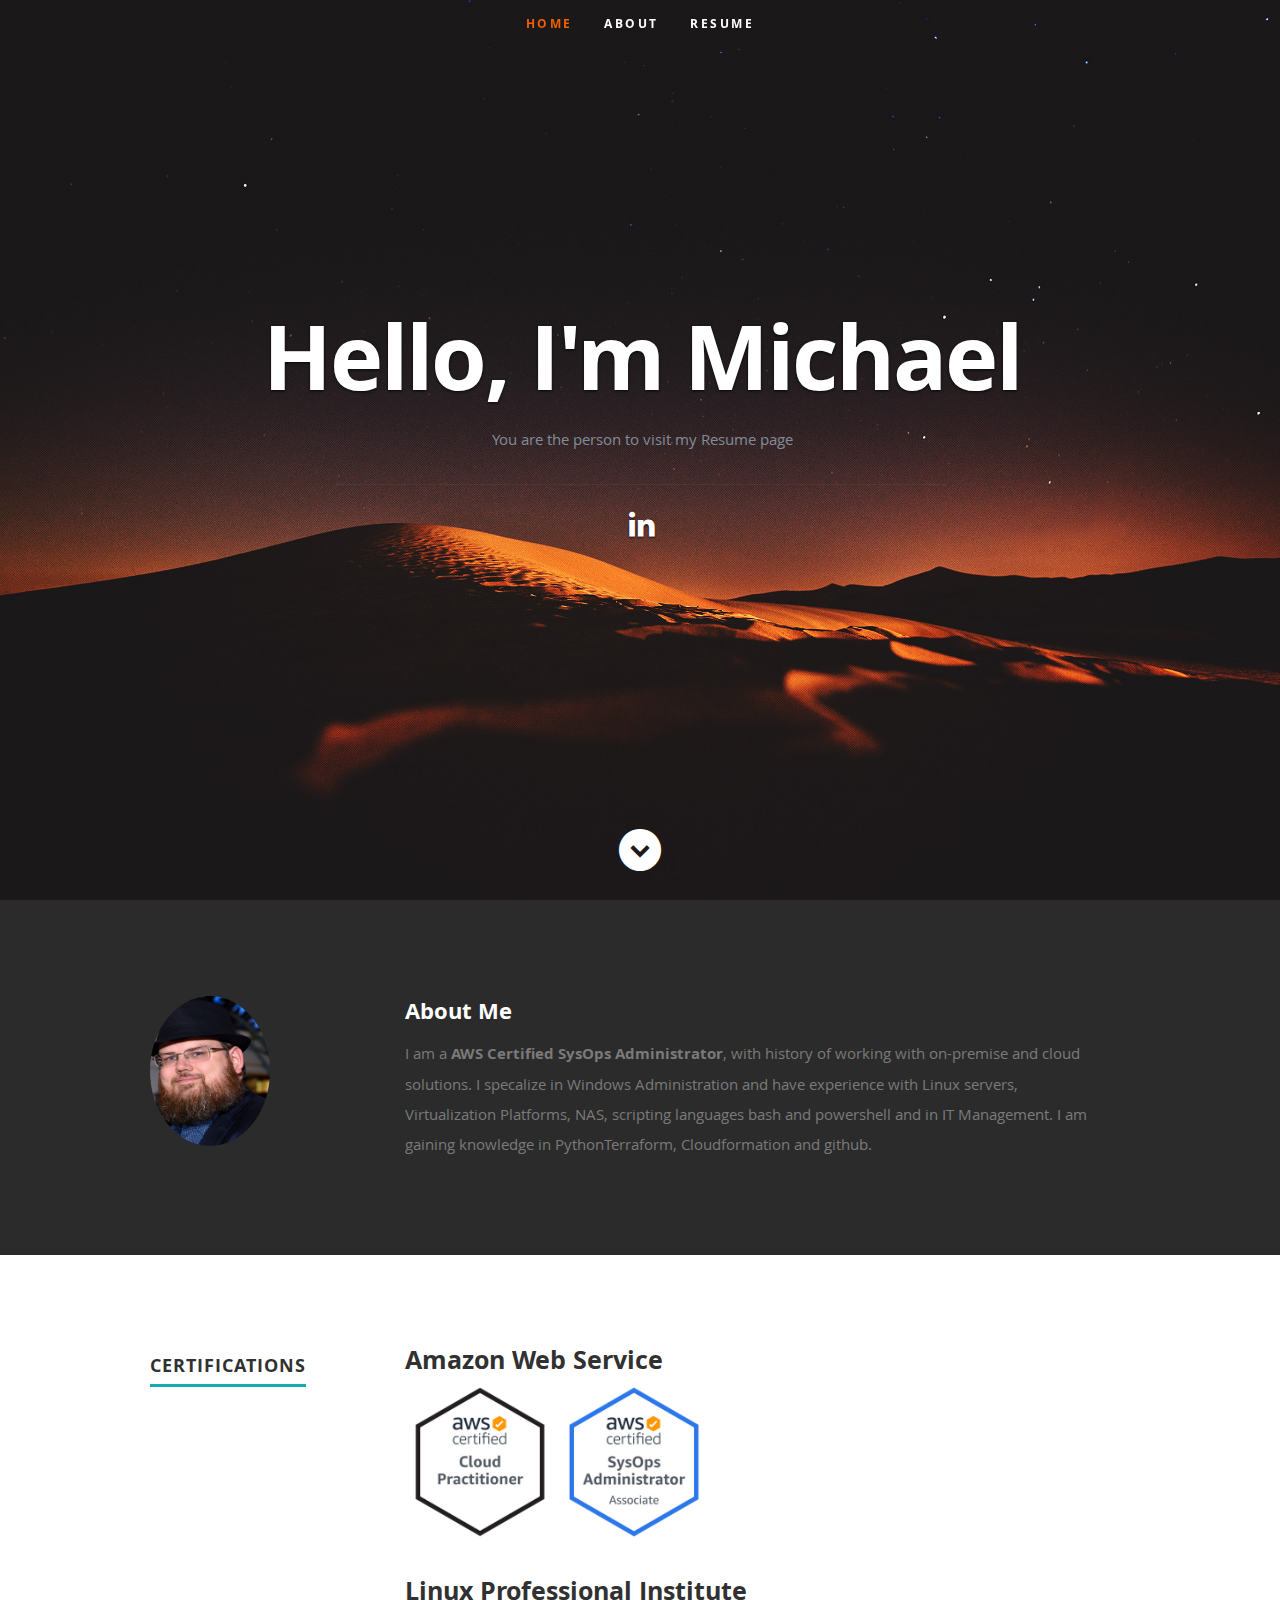
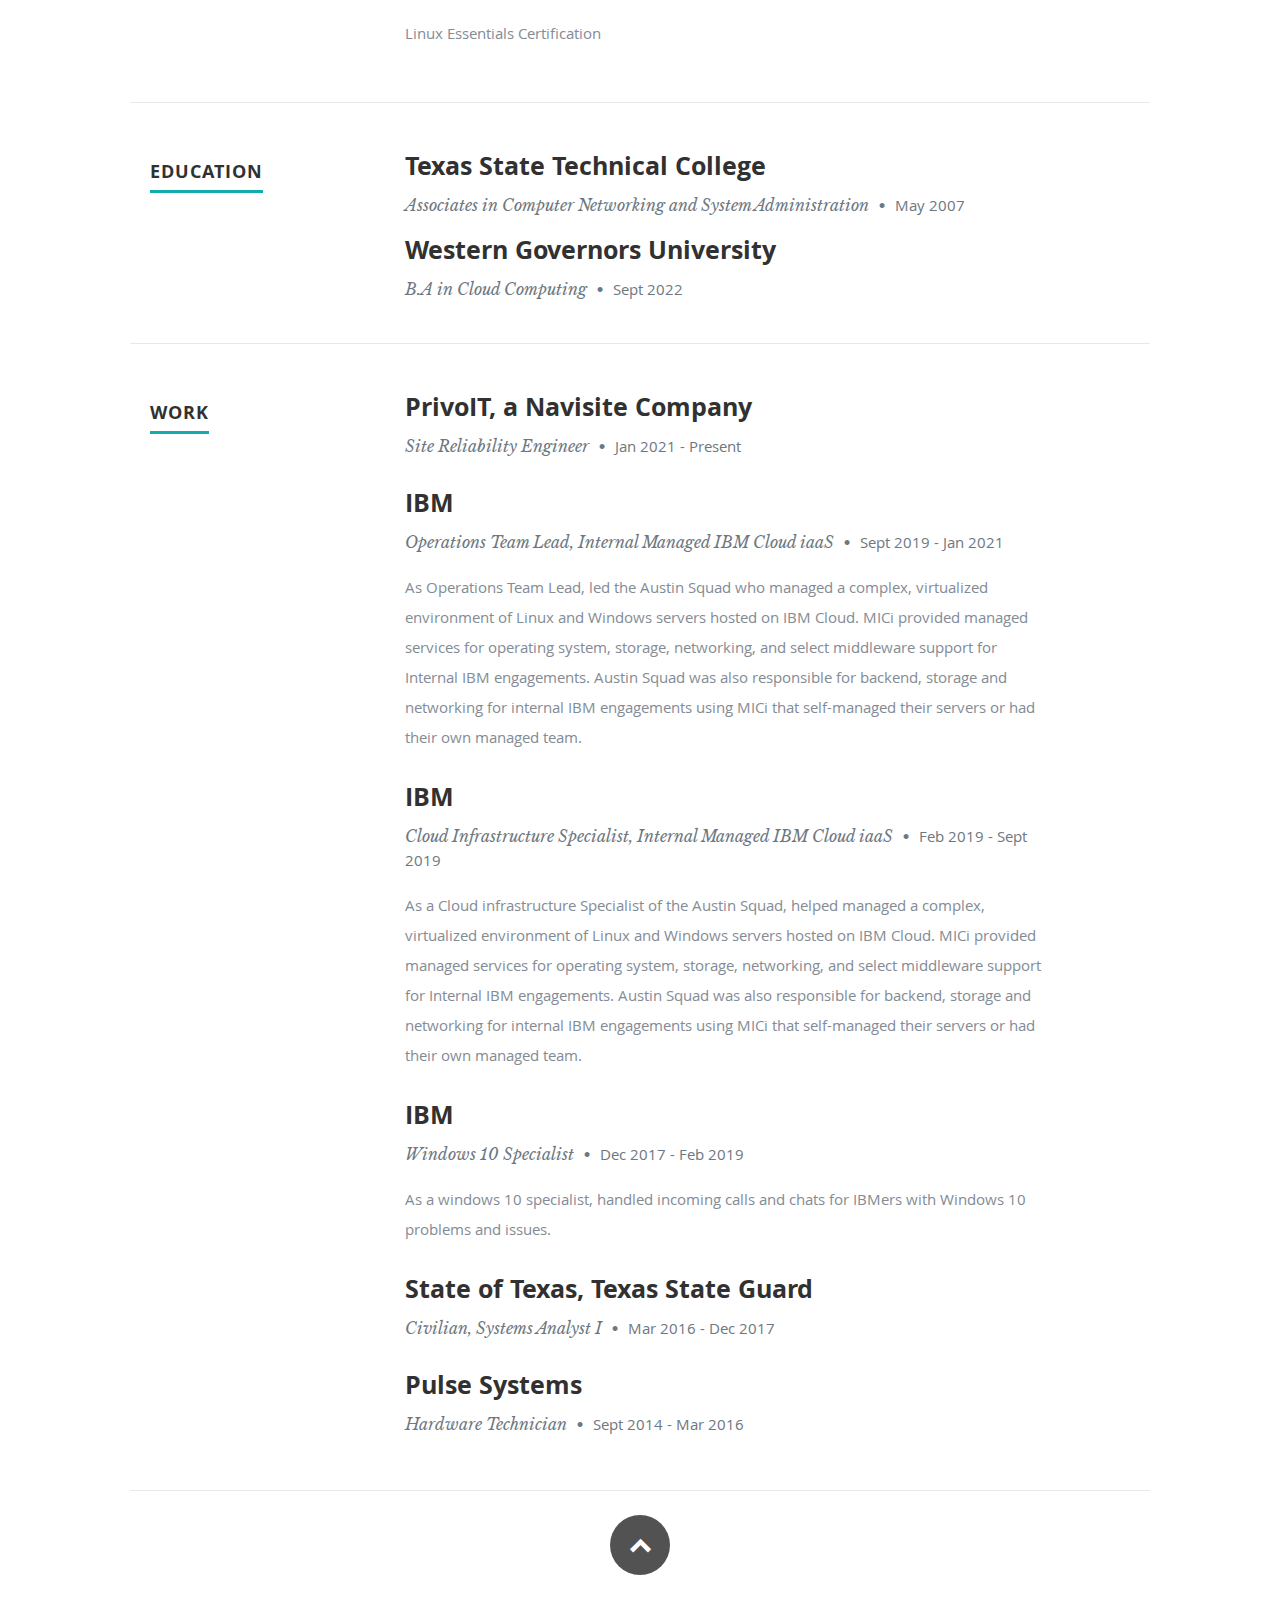
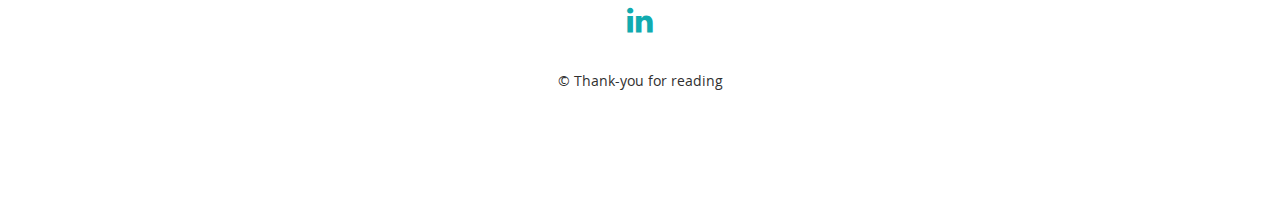
<file: index.html>
<!DOCTYPE html>
<!--[if lt IE 8 ]><html class="no-js ie ie7" lang="en"> <![endif]-->
<!--[if IE 8 ]><html class="no-js ie ie8" lang="en"> <![endif]-->
<!--[if (gte IE 8)|!(IE)]><!--><html class="no-js" lang="en"> <!--<![endif]-->
<head>

   <!--- Basic Page Needs
   ================================================== -->
   <meta charset="utf-8">
	<title>Michael Connaker Resume</title>
	<meta name="description" content="">
	<meta name="author" content="">

   <!-- Mobile Specific Metas
   ================================================== -->
	<meta name="viewport" content="width=device-width, initial-scale=1, maximum-scale=1">

	<!-- CSS
    ================================================== -->
   <link rel="stylesheet" href="css/default.css">
	<link rel="stylesheet" href="css/layout.css">
   <link rel="stylesheet" href="css/media-queries.css">
   <link rel="stylesheet" href="css/magnific-popup.css">

   <!-- Script
   ================================================== -->
   <script src="js/modernizr.js"></script>
   <script src="main.js"></script>

   <!-- Favicons
	================================================== -->
	<link rel="shortcut icon" href="favicon.png" >

</head>

<body>

   <!-- Header
   ================================================== -->
   <header id="home">

      <nav id="nav-wrap">

         <a class="mobile-btn" href="#nav-wrap" title="Show navigation">Show navigation</a>
	      <a class="mobile-btn" href="#" title="Hide navigation">Hide navigation</a>

         <ul id="nav" class="nav">
            <li class="current"><a class="smoothscroll" href="#home">Home</a></li>
            <li><a class="smoothscroll" href="#about">About</a></li>
	         <li><a class="smoothscroll" href="#resume">Resume</a></li>
         </ul> <!-- end #nav -->

      </nav> <!-- end #nav-wrap -->

      <div class="row banner">
         <div class="banner-text">
            <h1 class="responsive-headline">Hello, I'm Michael</h1>
            <p>You are the <a id="counter"></a> person to visit my Resume page</p> 
            <hr />
            <ul class="social">
               <!-- <li><a href="#"><i class="fa fa-facebook"></i></a></li>
               <li><a href="#"><i class="fa fa-twitter"></i></a></li> -->
               <!-- <li><a href="#"><i class="fa fa-google-plus"></i></a></li> -->
               <li><a href="#"><i class="fa fa-linkedin"></i></a></li>
               <!-- <li><a href="#"><i class="fa fa-instagram"></i></a></li>
               <li><a href="#"><i class="fa fa-dribbble"></i></a></li>
               <li><a href="#"><i class="fa fa-skype"></i></a></li> -->
            </ul>
         </div>
      </div>

      <p class="scrolldown">
         <a class="smoothscroll" href="#about"><i class="icon-down-circle"></i></a>
      </p>

   </header> <!-- Header End -->


   <!-- About Section
   ================================================== -->
   <section id="about">

      <div class="row">

         <div class="three columns">

            <img class="profile-pic"  src="images/Me2.jpg" alt="" />

         </div>

         <div class="nine columns main-col">

            <h2>About Me</h2>

            <p>
               I am a <b>AWS Certified SysOps Administrator</b>, with history of working with on-premise and cloud solutions. I specalize in <span>Windows Administration</span> and have experience with <span>Linux servers</span>, <span>Virtualization Platforms</span>, <span>NAS</span>, 
               scripting languages <span>bash</span> and <span>powershell</span> and in <span>IT Management</span>.
               I am gaining knowledge in <span>Python</span><span>Terraform</span>, <span>Cloudformation</span> and <span>github</span>.
            </p>

            <div class="row">

               <!-- <div class="columns contact-details">

                  <h2>Contact Details</h2>
                  <p class="address">
						   <span>Michael Connaker</span><br>
						   <span>1600 Amphitheatre Parkway<br>
						         Mountain View, CA 94043 US
                     </span><br>
						   <span>(123)456-7890</span><br>
                     <span>anyone@website.com</span>
					   </p>

               </div> -->

               <!-- <div class="columns download">
                  <p>
                     <a href="#" class="button"><i class="fa fa-download"></i>Download Resume</a>
                  </p>
               </div> -->

            </div> <!-- end row -->

         </div> <!-- end .main-col -->

      </div>

   </section> <!-- About Section End-->


   <!-- Resume Section
   ================================================== -->
   <section id="resume">

      <!-- Certification
      ----------------------------------------------- -->
      <div class="row certification">

         <div class="three columns header-col">
            <h1><span>Certifications</span></h1>
         </div>

         <div class="nine columns main-col">

            <div class="row item">

               <div class="twelve columns">

                  <h3>Amazon Web Service</h3>
                  <p>
                     <img class="cert-pic" src="images/AWS-CloudPractitioner-2020.png" alt="" />
                     <img class="cert-pic" src="images/AWS-SysOpAdmin-Associate-2020.png" alt="" />
                  </p>
                  <!-- <p>Certified: &nbsp;&nbsp;
                     Feb 2021 
                     &nbsp;&nbsp;&nbsp;&nbsp;&nbsp;&nbsp;&nbsp;&nbsp;&nbsp;&nbsp;&nbsp;&nbsp;&nbsp;&nbsp;&nbsp;&nbsp;&nbsp;&nbsp;&nbsp;&nbsp;&nbsp;&nbsp;&nbsp;&nbsp; 
                     &nbsp;&nbsp;&nbsp;&nbsp;&nbsp;&nbsp;&nbsp;&nbsp;
                     Mar 2021</p>
                  <p>Recertify: &nbsp;&nbsp;
                        Mar 2024 
                        &nbsp;&nbsp;&nbsp;&nbsp;&nbsp;&nbsp;&nbsp;&nbsp;&nbsp;&nbsp;&nbsp;&nbsp;&nbsp;&nbsp;&nbsp;&nbsp;&nbsp;&nbsp;&nbsp;&nbsp;&nbsp;&nbsp;&nbsp;&nbsp; 
                        &nbsp;&nbsp;&nbsp;&nbsp;&nbsp;&nbsp;&nbsp;
                        Mar 2024
                  </p> -->
                  <!-- <h3>Azure Certifications</h3>
                  <p>
                     <img class="cert-pic" src="" alt="" />
                     <img class="cert-pic" src="" alt="" />
                  </p>
                   -->
                  <h3>Linux Professional Institute</h3>
                  <p>
                     Linux Essentials Certification
                  </p>
               </div>
            </div>
         </div>
      </div>

      <!-- Education
      ----------------------------------------------- -->
      <div class="row education">

         <div class="three columns header-col">
            <h1><span>Education</span></h1>
         </div>

         <div class="nine columns main-col">

            <div class="row item">

               <div class="twelve columns">

                  <h3>Texas State Technical College</h3>
                  <p class="info">Associates in Computer Networking and System Administration <span>&bull;</span> <em class="date">May 2007</em></p>
<!-- 
                  <p>
                  Lorem ipsum dolor sit amet, consectetuer adipiscing elit. Aenean commodo ligula eget dolor. Aenean massa.
                  Cum sociis natoque penatibus et magnis dis parturient montes, nascetur ridiculus mus. Donec quam felis,
                  ultricies nec, pellentesque eu, pretium quis, sem. Nulla consequat massa quis enim.
                  Donec pede justo, fringilla vel, aliquet nec, vulputate eget, arcu. Nullam dictum felis eu pede mollis pretium.
                  </p> -->

               </div>

            </div> <!-- item end -->

            <div class="row item">

               <div class="twelve columns">

                  <h3>Western Governors University</h3>
                  <p class="info">B.A in Cloud Computing <span>&bull;</span> <em class="date">Sept 2022</em></p>

                  <!-- <p>
                  This is Photoshop's version  of Lorem Ipsum. Proin gravida nibh vel velit auctor aliquet.
                  Aenean sollicitudin, lorem quis bibendum auctor, nisi elit consequat ipsum, nec sagittis sem
                  nibh id elit. Duis sed odio sit amet nibh vulputate cursus a sit amet mauris. Morbi accumsan
                  ipsum velit. Nam nec tellus a odio tincidunt auctor a ornare odio. Sed non  mauris vitae erat
                  </p> -->

               </div>

            </div> <!-- item end -->

         </div> <!-- main-col end -->

      </div> <!-- End Education -->


      <!-- Work
      ----------------------------------------------- -->
      <div class="row work">

         <div class="three columns header-col">
            <h1><span>Work</span></h1>
         </div>

         <div class="nine columns main-col">

            <div class="row item">

               <div class="twelve columns">

                  <h3>PrivoIT, a Navisite Company</h3>
                  <p class="info">Site Reliability Engineer <span>&bull;</span> <em class="date">Jan 2021 - Present</em></p>

                  <p>
                  </p>

               </div>

            </div> <!-- item end -->

            <div class="row item">

               <div class="twelve columns">

                  <h3>IBM</h3>
                  <p class="info">Operations Team Lead, Internal Managed IBM Cloud iaaS <span>&bull;</span> <em class="date">Sept 2019 - Jan 2021</em></p>

                  <p>
                     As Operations Team Lead, led the Austin Squad who managed a complex, virtualized environment of Linux and Windows servers hosted on IBM Cloud. 
                     MICi provided managed services for operating system, storage, networking, and select middleware support for Internal IBM engagements. Austin Squad 
                     was also responsible for backend, storage and networking for internal IBM engagements using MICi that self-managed their servers or had their own 
                     managed team.
                  </p>

               </div>

            </div> <!-- item end -->
            <div class="row item">

               <div class="twelve columns">

                  <h3>IBM</h3>
                  <p class="info">Cloud Infrastructure Specialist, Internal Managed IBM Cloud iaaS <span>&bull;</span> <em class="date">Feb 2019 - Sept 2019</em></p>

                  <p>
                     As a Cloud infrastructure Specialist of the Austin Squad, helped managed a complex, virtualized environment of Linux and Windows servers hosted on
                     IBM Cloud. MICi provided managed services for operating system, storage, networking, and select middleware support for Internal IBM engagements. 
                     Austin Squad was also responsible for backend, storage and networking for internal IBM engagements using MICi that self-managed their servers or 
                     had their own managed team.
                  </p>

               </div>

            </div> <!-- item end -->
            <div class="row item">

               <div class="twelve columns">

                  <h3>IBM</h3>
                  <p class="info">Windows 10 Specialist <span>&bull;</span> <em class="date">Dec 2017 - Feb 2019</em></p>

                  <p>
                     As a windows 10 specialist, handled incoming calls and chats for IBMers with Windows 10 problems and issues.
                  </p>

               </div>

            </div> <!-- item end -->
            <div class="row item">

               <div class="twelve columns">

                  <h3>State of Texas, Texas State Guard</h3>
                  <p class="info">Civilian, Systems Analyst I <span>&bull;</span> <em class="date">Mar 2016 - Dec 2017</em></p>

                  <p>
                  </p>

               </div>

            </div> <!-- item end -->
            <div class="row item">

               <div class="twelve columns">

                  <h3>Pulse Systems</h3>
                  <p class="info">Hardware Technician <span>&bull;</span> <em class="date">Sept 2014 - Mar 2016</em></p>

                  <p>
                  </p>

               </div>

            </div> <!-- item end -->
         </div> <!-- main-col end -->

      </div> <!-- End Work -->

   <!-- footer
   ================================================== -->
   <footer>

      <div class="row">

         <div class="twelve columns">

            <ul class="social-links">
               <li><a href="#"><i class="fa fa-linkedin"></i></a></li>
            </ul>

            <ul class="copyright">
               <li>&copy; Thank-you for reading</li> 
            </ul>

         </div>

         <div id="go-top"><a class="smoothscroll" title="Back to Top" href="#home"><i class="icon-up-open"></i></a></div>

      </div>

   </footer> <!-- Footer End-->

   <!-- Java Script
   ================================================== -->
   <script src="http://ajax.googleapis.com/ajax/libs/jquery/1.10.2/jquery.min.js"></script>
   <script>window.jQuery || document.write('<script src="js/jquery-1.10.2.min.js"><\/script>')</script>
   <script type="text/javascript" src="js/jquery-migrate-1.2.1.min.js"></script>

   <script src="js/jquery.flexslider.js"></script>
   <script src="js/waypoints.js"></script>
   <script src="js/jquery.fittext.js"></script>
   <script src="js/magnific-popup.js"></script>
   <script src="js/init.js"></script>

</body>

</html>
</file>
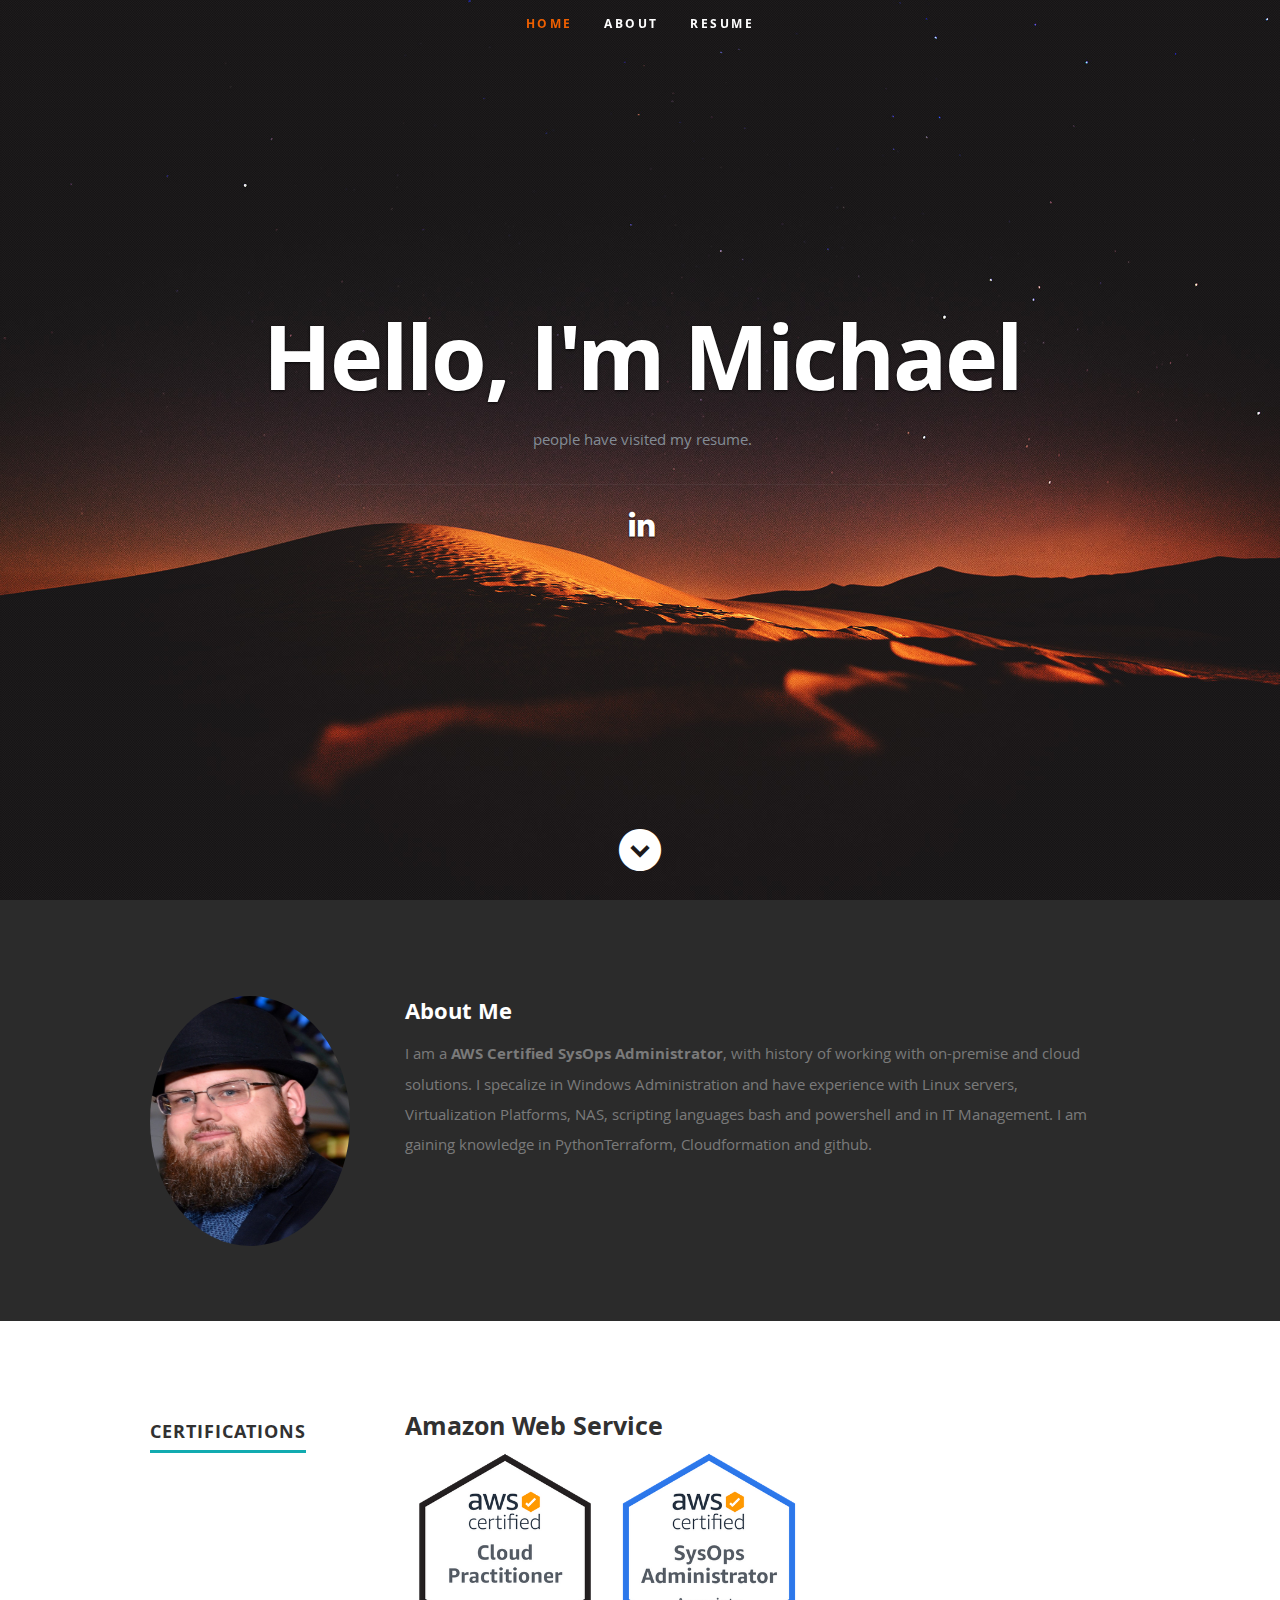
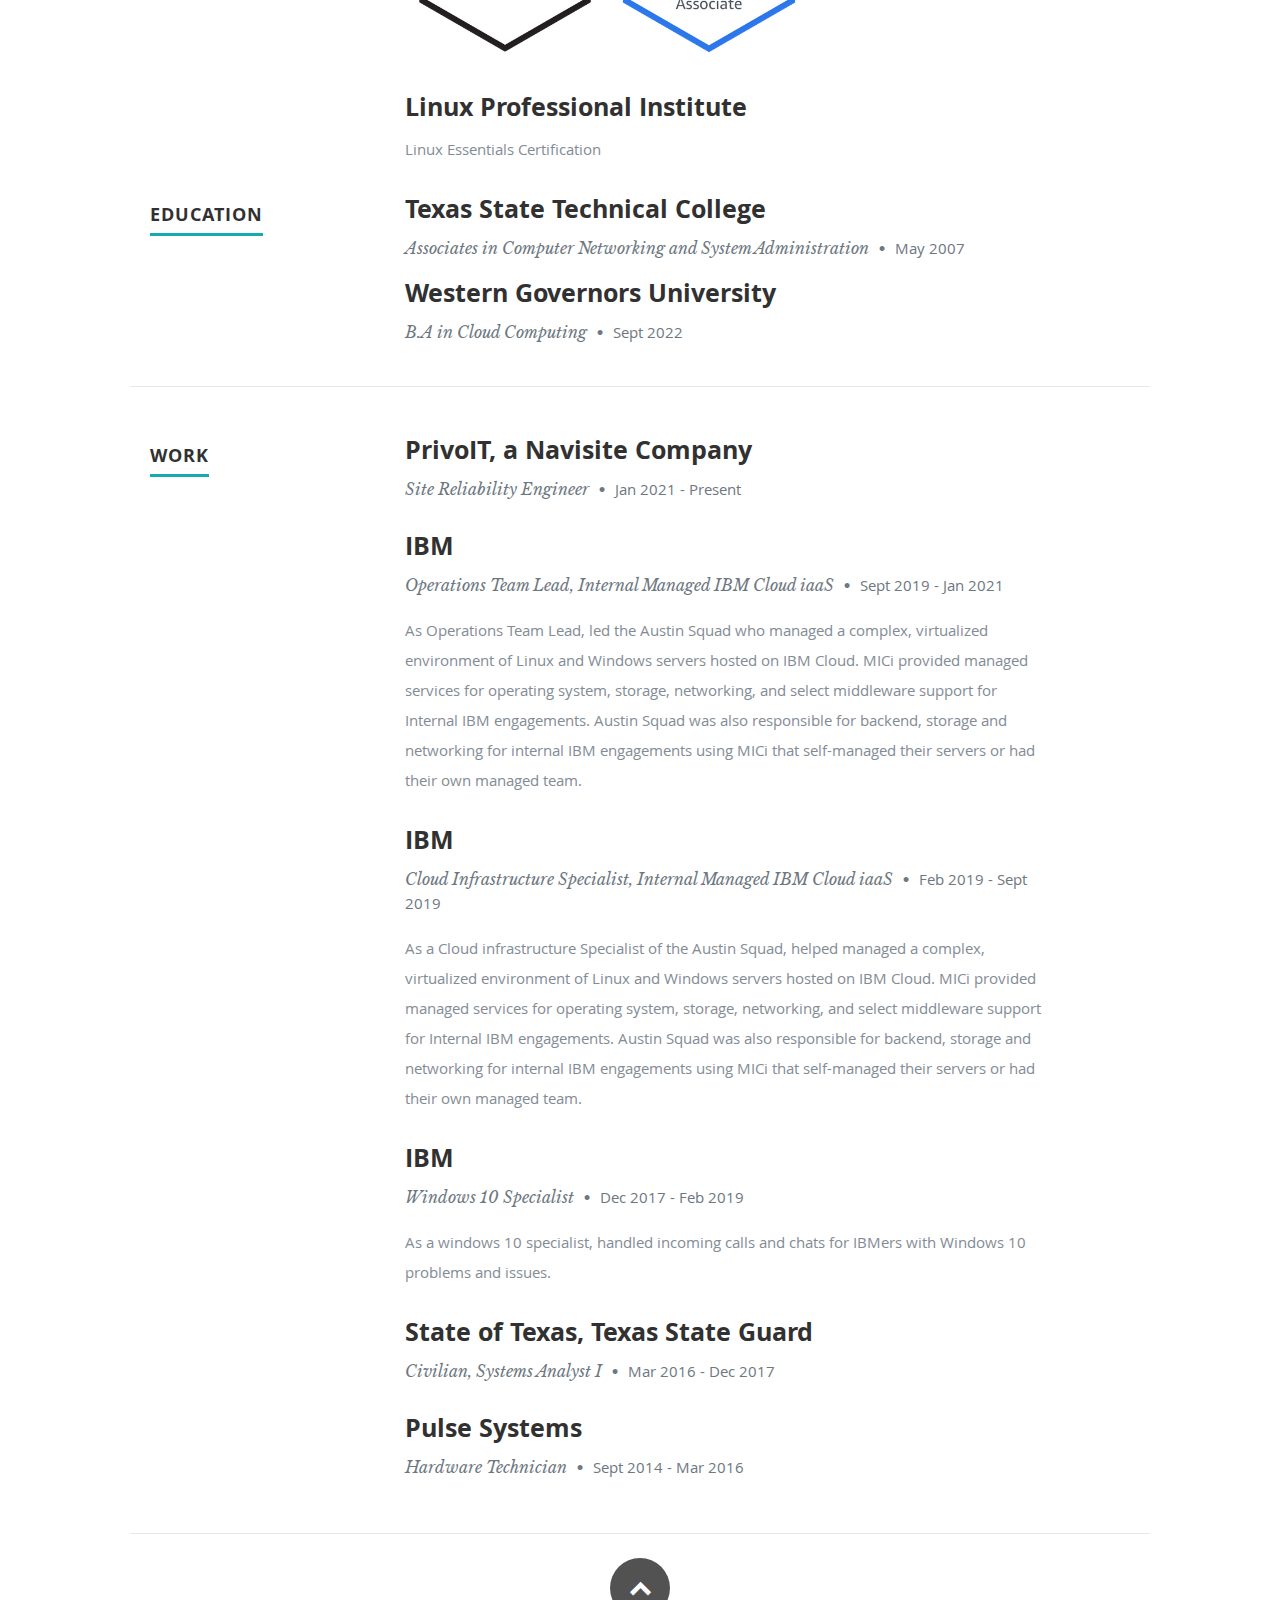
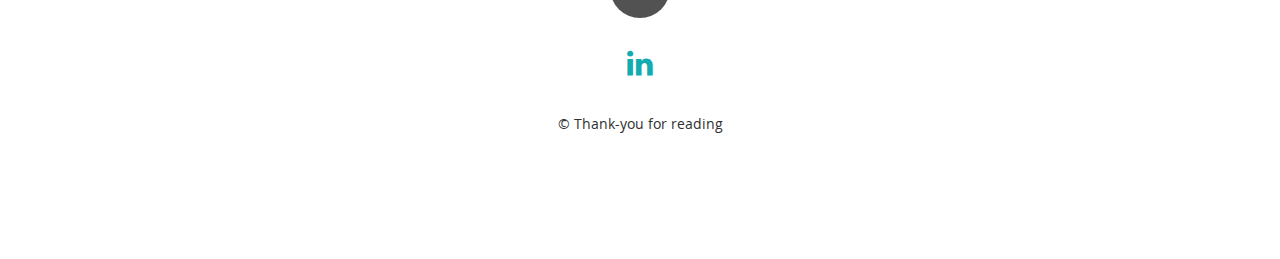
<file: frontend/index.html>
<!DOCTYPE html>
<!--[if lt IE 8 ]><html class="no-js ie ie7" lang="en"> <![endif]-->
<!--[if IE 8 ]><html class="no-js ie ie8" lang="en"> <![endif]-->
<!--[if (gte IE 8)|!(IE)]><!--><html class="no-js" lang="en"> <!--<![endif]-->
<head>

   <!--- Basic Page Needs
   ================================================== -->
   <meta charset="utf-8">
	<title>Michael Connaker Resume</title>
	<meta name="description" content="">
	<meta name="author" content="">

   <!-- Mobile Specific Metas
   ================================================== -->
	<meta name="viewport" content="width=device-width, initial-scale=1, maximum-scale=1">

	<!-- CSS
    ================================================== -->
   <link rel="stylesheet" href="css/default.css">
	<link rel="stylesheet" href="css/layout.css">
   <link rel="stylesheet" href="css/media-queries.css">
   <link rel="stylesheet" href="css/magnific-popup.css">

   <!-- Script
   ================================================== -->
   <script src="js/modernizr.js"></script>
   <script src="main.js"></script>
   <!-- Favicons
	================================================== -->
	<link rel="shortcut icon" href="favicon.png" >

</head>

<body>

   <!-- Header
   ================================================== -->
   <header id="home">

      <nav id="nav-wrap">

         <a class="mobile-btn" href="#nav-wrap" title="Show navigation">Show navigation</a>
	      <a class="mobile-btn" href="#" title="Hide navigation">Hide navigation</a>

         <ul id="nav" class="nav">
            <li class="current"><a class="smoothscroll" href="#home">Home</a></li>
            <li><a class="smoothscroll" href="#about">About</a></li>
	         <li><a class="smoothscroll" href="#resume">Resume</a></li>
         </ul> <!-- end #nav -->

      </nav> <!-- end #nav-wrap -->

      <div class="row banner">
         <div class="banner-text">
            <h1 class="responsive-headline">Hello, I'm Michael</h1>
            <p><span id="counter"></span> people have visited my resume.</p>
            <hr />
            <ul class="social">
               <!-- <li><a href="#"><i class="fa fa-facebook"></i></a></li>
               <li><a href="#"><i class="fa fa-twitter"></i></a></li> -->
               <!-- <li><a href="#"><i class="fa fa-google-plus"></i></a></li> -->
               <li><a href="#"><i class="fa fa-linkedin"></i></a></li>
               <!-- <li><a href="#"><i class="fa fa-instagram"></i></a></li>
               <li><a href="#"><i class="fa fa-dribbble"></i></a></li>
               <li><a href="#"><i class="fa fa-skype"></i></a></li> -->
            </ul>
         </div>
      </div>

      <p class="scrolldown">
         <a class="smoothscroll" href="#about"><i class="icon-down-circle"></i></a>
      </p>

   </header> <!-- Header End -->


   <!-- About Section
   ================================================== -->
   <section id="about">

      <div class="row">

         <div class="three columns">

            <img class="profile-pic"  src="images/Me2.jpg" alt="" />

         </div>

         <div class="nine columns main-col">

            <h2>About Me</h2>

            <p>
               I am a <b>AWS Certified SysOps Administrator</b>, with history of working with on-premise and cloud solutions. I specalize in <span>Windows Administration</span> and have experience with <span>Linux servers</span>, <span>Virtualization Platforms</span>, <span>NAS</span>, 
               scripting languages <span>bash</span> and <span>powershell</span> and in <span>IT Management</span>.
               I am gaining knowledge in <span>Python</span><span>Terraform</span>, <span>Cloudformation</span> and <span>github</span>.
            </p>

            <div class="row">

               <!-- <div class="columns contact-details">

                  <h2>Contact Details</h2>
                  <p class="address">
						   <span>Michael Connaker</span><br>
						   <span>1600 Amphitheatre Parkway<br>
						         Mountain View, CA 94043 US
                     </span><br>
						   <span>(123)456-7890</span><br>
                     <span>anyone@website.com</span>
					   </p>

               </div> -->

               <!-- <div class="columns download">
                  <p>
                     <a href="#" class="button"><i class="fa fa-download"></i>Download Resume</a>
                  </p>
               </div> -->

            </div> <!-- end row -->

         </div> <!-- end .main-col -->

      </div>

   </section> <!-- About Section End-->


   <!-- Resume Section
   ================================================== -->
   <section id="resume">

      <!-- Certification
      ----------------------------------------------- -->
      <div class="row certification">

         <div class="three columns header-col">
            <h1><span>Certifications</span></h1>
         </div>

         <div class="nine columns main-col">

            <div class="row item">

               <div class="twelve columns">

                  <h3>Amazon Web Service</h3>
                  <p>
                     <img class="cert-pic" src="images/AWS-CloudPractitioner-2020.png" alt="" />
                     <img class="cert-pic" src="images/AWS-SysOpAdmin-Associate-2020.png" alt="" />
                  </p>
                  <!-- <p>Certified: &nbsp;&nbsp;
                     Feb 2021 
                     &nbsp;&nbsp;&nbsp;&nbsp;&nbsp;&nbsp;&nbsp;&nbsp;&nbsp;&nbsp;&nbsp;&nbsp;&nbsp;&nbsp;&nbsp;&nbsp;&nbsp;&nbsp;&nbsp;&nbsp;&nbsp;&nbsp;&nbsp;&nbsp; 
                     &nbsp;&nbsp;&nbsp;&nbsp;&nbsp;&nbsp;&nbsp;&nbsp;
                     Mar 2021</p>
                  <p>Recertify: &nbsp;&nbsp;
                        Mar 2024 
                        &nbsp;&nbsp;&nbsp;&nbsp;&nbsp;&nbsp;&nbsp;&nbsp;&nbsp;&nbsp;&nbsp;&nbsp;&nbsp;&nbsp;&nbsp;&nbsp;&nbsp;&nbsp;&nbsp;&nbsp;&nbsp;&nbsp;&nbsp;&nbsp; 
                        &nbsp;&nbsp;&nbsp;&nbsp;&nbsp;&nbsp;&nbsp;
                        Mar 2024
                  </p> -->
                  <!-- <h3>Azure Certifications</h3>
                  <p>
                     <img class="cert-pic" src="" alt="" />
                     <img class="cert-pic" src="" alt="" />
                  </p>
                   -->
                  <h3>Linux Professional Institute</h3>
                  <p>
                     Linux Essentials Certification
                  </p>
               </div>
            </div>
         </div>
      </div>

      <!-- Education
      ----------------------------------------------- -->
      <div class="row education">

         <div class="three columns header-col">
            <h1><span>Education</span></h1>
         </div>

         <div class="nine columns main-col">

            <div class="row item">

               <div class="twelve columns">

                  <h3>Texas State Technical College</h3>
                  <p class="info">Associates in Computer Networking and System Administration <span>&bull;</span> <em class="date">May 2007</em></p>
<!-- 
                  <p>
                  Lorem ipsum dolor sit amet, consectetuer adipiscing elit. Aenean commodo ligula eget dolor. Aenean massa.
                  Cum sociis natoque penatibus et magnis dis parturient montes, nascetur ridiculus mus. Donec quam felis,
                  ultricies nec, pellentesque eu, pretium quis, sem. Nulla consequat massa quis enim.
                  Donec pede justo, fringilla vel, aliquet nec, vulputate eget, arcu. Nullam dictum felis eu pede mollis pretium.
                  </p> -->

               </div>

            </div> <!-- item end -->

            <div class="row item">

               <div class="twelve columns">

                  <h3>Western Governors University</h3>
                  <p class="info">B.A in Cloud Computing <span>&bull;</span> <em class="date">Sept 2022</em></p>

                  <!-- <p>
                  This is Photoshop's version  of Lorem Ipsum. Proin gravida nibh vel velit auctor aliquet.
                  Aenean sollicitudin, lorem quis bibendum auctor, nisi elit consequat ipsum, nec sagittis sem
                  nibh id elit. Duis sed odio sit amet nibh vulputate cursus a sit amet mauris. Morbi accumsan
                  ipsum velit. Nam nec tellus a odio tincidunt auctor a ornare odio. Sed non  mauris vitae erat
                  </p> -->

               </div>

            </div> <!-- item end -->

         </div> <!-- main-col end -->

      </div> <!-- End Education -->


      <!-- Work
      ----------------------------------------------- -->
      <div class="row work">

         <div class="three columns header-col">
            <h1><span>Work</span></h1>
         </div>

         <div class="nine columns main-col">

            <div class="row item">

               <div class="twelve columns">

                  <h3>PrivoIT, a Navisite Company</h3>
                  <p class="info">Site Reliability Engineer <span>&bull;</span> <em class="date">Jan 2021 - Present</em></p>

                  <p>
                  </p>

               </div>

            </div> <!-- item end -->

            <div class="row item">

               <div class="twelve columns">

                  <h3>IBM</h3>
                  <p class="info">Operations Team Lead, Internal Managed IBM Cloud iaaS <span>&bull;</span> <em class="date">Sept 2019 - Jan 2021</em></p>

                  <p>
                     As Operations Team Lead, led the Austin Squad who managed a complex, virtualized environment of Linux and Windows servers hosted on IBM Cloud. 
                     MICi provided managed services for operating system, storage, networking, and select middleware support for Internal IBM engagements. Austin Squad 
                     was also responsible for backend, storage and networking for internal IBM engagements using MICi that self-managed their servers or had their own 
                     managed team.
                  </p>

               </div>

            </div> <!-- item end -->
            <div class="row item">

               <div class="twelve columns">

                  <h3>IBM</h3>
                  <p class="info">Cloud Infrastructure Specialist, Internal Managed IBM Cloud iaaS <span>&bull;</span> <em class="date">Feb 2019 - Sept 2019</em></p>

                  <p>
                     As a Cloud infrastructure Specialist of the Austin Squad, helped managed a complex, virtualized environment of Linux and Windows servers hosted on
                     IBM Cloud. MICi provided managed services for operating system, storage, networking, and select middleware support for Internal IBM engagements. 
                     Austin Squad was also responsible for backend, storage and networking for internal IBM engagements using MICi that self-managed their servers or 
                     had their own managed team.
                  </p>

               </div>

            </div> <!-- item end -->
            <div class="row item">

               <div class="twelve columns">

                  <h3>IBM</h3>
                  <p class="info">Windows 10 Specialist <span>&bull;</span> <em class="date">Dec 2017 - Feb 2019</em></p>

                  <p>
                     As a windows 10 specialist, handled incoming calls and chats for IBMers with Windows 10 problems and issues.
                  </p>

               </div>

            </div> <!-- item end -->
            <div class="row item">

               <div class="twelve columns">

                  <h3>State of Texas, Texas State Guard</h3>
                  <p class="info">Civilian, Systems Analyst I <span>&bull;</span> <em class="date">Mar 2016 - Dec 2017</em></p>

                  <p>
                  </p>

               </div>

            </div> <!-- item end -->
            <div class="row item">

               <div class="twelve columns">

                  <h3>Pulse Systems</h3>
                  <p class="info">Hardware Technician <span>&bull;</span> <em class="date">Sept 2014 - Mar 2016</em></p>

                  <p>
                  </p>

               </div>

            </div> <!-- item end -->
         </div> <!-- main-col end -->

      </div> <!-- End Work -->

   <!-- footer
   ================================================== -->
   <footer>

      <div class="row">

         <div class="twelve columns">

            <ul class="social-links">
               <li><a href="#"><i class="fa fa-linkedin"></i></a></li>
            </ul>

            <ul class="copyright">
               <li>&copy; Thank-you for reading</li> 

            </ul>

         </div>

         <div id="go-top"><a class="smoothscroll" title="Back to Top" href="#home"><i class="icon-up-open"></i></a></div>

      </div>

   </footer> <!-- Footer End-->

   <!-- Java Script
   ================================================== -->
   <script src="https://ajax.googleapis.com/ajax/libs/jquery/1.10.2/jquery.min.js"></script>
   <script>window.jQuery || document.write('<script src="js/jquery-1.10.2.min.js"><\/script>')</script>
   <script type="text/javascript" src="js/jquery-migrate-1.2.1.min.js"></script>

   <script src="js/jquery.flexslider.js"></script>
   <script src="js/waypoints.js"></script>
   <script src="js/jquery.fittext.js"></script>
   <script src="js/magnific-popup.js"></script>
   <script src="js/init.js"></script>

</body>

</html>
</file>
<file: css/default.css>
/*
=====================================================================
*   Ceevee v1.0 Default Stylesheet
*   url: styleshout.com
*   03-17-2014
=====================================================================

TOC:
a. Webfonts and Icon fonts
b. Reset
c. Default Styles
   1. Basic
   2. Typography
   3. Links
   4. Images
   5. Buttons
   6. Forms
d. Grid
e. Others
   1. Clearing
   2. Misc

=====================================================================  */

/* ------------------------------------------------------------------ */
/* a. Webfonts and Icon fonts
 ------------------------------------------------------------------ */

@import url("fonts.css");
@import url("fontello/css/fontello.css");
@import url("font-awesome/css/font-awesome.min.css");

/* ------------------------------------------------------------------
/* b. Reset
      Adapted from:
      Normalize.css - https://github.com/necolas/normalize.css/
      HTML5 Doctor Reset - html5doctor.com/html-5-reset-stylesheet/
/* ------------------------------------------------------------------ */

html, body, div, span, object, iframe,
h1, h2, h3, h4, h5, h6, p, blockquote, pre,
abbr, address, cite, code,
del, dfn, em, img, ins, kbd, q, samp,
small, strong, sub, sup, var,
b, i,
dl, dt, dd, ol, ul, li,
fieldset, form, label, legend,
table, caption, tbody, tfoot, thead, tr, th, td,
article, aside, canvas, details, figcaption, figure,
footer, header, hgroup, menu, nav, section, summary,
time, mark, audio, video {
   margin: 0;
   padding: 0;
   border: 0;
   outline: 0;
   font-size: 100%;
   vertical-align: baseline;
   background: transparent;
}

article,aside,details,figcaption,figure,
footer,header,hgroup,menu,nav,section {
   display: block;
}

audio,
canvas,
video {
   display: inline-block;
}

audio:not([controls]) {
   display: none;
   height: 0;
}

[hidden] { display: none; }

code, kbd, pre, samp {
   font-family: monospace, serif;
   font-size: 1em;
}

pre {
   white-space: pre;
   white-space: pre-wrap;
   word-wrap: break-word;
}

blockquote, q { quotes: &#8220 &#8220; }

blockquote:before, blockquote:after,
q:before, q:after {
   content: '';
   content: none;
}

ins {
   background-color: #ff9;
   color: #000;
   text-decoration: none;
}

mark {
   background-color: #A7F4F6;
   color: #555;
}

del { text-decoration: line-through; }

abbr[title], dfn[title] {
   border-bottom: 1px dotted;
   cursor: help;
}

table {
   border-collapse: collapse;
   border-spacing: 0;
}


/* ------------------------------------------------------------------ */
/* c. Default and Basic Styles
      Adapted from:
      Skeleton CSS Framework - http://www.getskeleton.com/
      Typeplate Typographic Starter Kit - http://typeplate.com/
/* ------------------------------------------------------------------ */

/*  1. Basic  ------------------------------------------------------- */

*,
*:before,
*:after {
   -moz-box-sizing: border-box;
   -webkit-box-sizing: border-box;
   box-sizing: border-box;
}

html {
   font-size: 62.5%;
   -webkit-font-smoothing: antialiased;
}

body {
   background: #fff;
   font-family: 'opensans-regular', sans-serif;
   font-weight: normal;
   font-size: 15px;
   line-height: 30px;
	color: #838C95;

   -webkit-font-smoothing: antialiased; /* Fix for webkit rendering */
	-webkit-text-size-adjust: 100%;
}

/*  2. Typography
       Vertical rhythm with leading derived from 6
--------------------------------------------------------------------- */

h1, h2, h3, h4, h5, h6 {
   color: #313131;
	font-family: 'opensans-bold', sans-serif;
   font-weight: normal;
}
h1 a, h2 a, h3 a, h4 a, h5 a, h6 a { font-weight: inherit; }
h1 { font-size: 38px; line-height: 42px; margin-bottom: 12px; letter-spacing: -1px; }
h2 { font-size: 28px; line-height: 36px; margin-bottom: 6px; }
h3 { font-size: 22px; line-height: 30px; margin-bottom: 12px; }
h4 { font-size: 20px; line-height: 30px; margin-bottom: 6px; }
h5 { font-size: 18px; line-height: 30px; }
h6 { font-size: 14px; line-height: 30px; }
.subheader { }

p { margin: 0 0 30px 0; }
p img { margin: 0; }
p.lead {
   font: 19px/36px 'opensans-light', sans-serif;
   margin-bottom: 18px;
}

/* for 'em' and 'strong' tags, font-size and line-height should be same with
the body tag due to rendering problems in some browsers */
em { font: 15px/30px 'opensans-italic', sans-serif; }
strong, b { font: 15px/30px 'opensans-bold', sans-serif; }
small { font-size: 11px; line-height: inherit; }

/*	Blockquotes */
blockquote {
   margin: 30px 0px;
   padding-left: 40px;
   position: relative;
}
blockquote:before {
   content: "\201C";
   opacity: 0.45;
   font-size: 80px;
   line-height: 0px;
   margin: 0;
   font-family: arial, sans-serif;

   position: absolute;
   top:  30px;
	left: 0;
}
blockquote p {
   font-family: 'librebaskerville-italic', serif;
   padding: 0;
   font-size: 18px;
   line-height: 36px;
}
blockquote cite {
   display: block;
   font-size: 12px;
   font-style: normal;
   line-height: 18px;
}
blockquote cite:before { content: "\2014 \0020"; }
blockquote cite a,
blockquote cite a:visited { color: #8B9798; border: none }

/* ---------------------------------------------------------------------
/*  Pull Quotes Markup
/*
    <aside class="pull-quote">
		<blockquote>
			<p></p>
		</blockquote>
	 </aside>
/*
/* --------------------------------------------------------------------- */
.pull-quote {
   position: relative;
	padding: 18px 30px 18px 0px;
}
.pull-quote:before,
.pull-quote:after {
	height: 1em;
	opacity: 0.45;
	position: absolute;
	font-size: 80px;
   font-family: Arial, Sans-Serif;
}
.pull-quote:before {
	content: "\201C";
	top:  33px;
	left: 0;
}
.pull-quote:after {
	content: '\201D';
	bottom: -33px;
	right: 0;
}
.pull-quote blockquote {
   margin: 0;
}
.pull-quote blockquote:before {
   content: none;
}

/* Abbreviations */
abbr {
   font-family: 'opensans-bold', sans-serif;
	font-variant: small-caps;
	text-transform: lowercase;
   letter-spacing: .5px;
	color: gray;
}
abbr:hover { cursor: help; }

/* drop cap */
.drop-cap:first-letter {
	float: left;
	margin: 0;
	padding: 14px 6px 0 0;
	font-size: 84px;
	font-family: /* Copperplate */ 'opensans-bold', sans-serif;
   line-height: 60px;
	text-indent: 0;
	background: transparent;
	color: inherit;
}

hr { border: solid #E3E3E3; border-width: 1px 0 0; clear: both; margin: 11px 0 30px; height: 0; }


/*  3. Links  ------------------------------------------------------- */

a, a:visited {
   text-decoration: none;
   outline: 0;
   color: #11ABB0;

   -webkit-transition: color .3s ease-in-out;
   -moz-transition: color .3s ease-in-out;
   -o-transition: color .3s ease-in-out;
   transition: color .3s ease-in-out;
}
a:hover, a:focus { color: #313131; }
p a, p a:visited { line-height: inherit; }


/*  4. List  --------------------------------------------------------- */

ul, ol { margin-bottom: 24px; margin-top: 12px; }
ul { list-style: none outside; }
ol { list-style: decimal; }
ol, ul.square, ul.circle, ul.disc { margin-left: 30px; }
ul.square { list-style: square outside; }
ul.circle { list-style: circle outside; }
ul.disc { list-style: disc outside; }
ul ul, ul ol,
ol ol, ol ul { margin: 6px 0 6px 30px; }
ul ul li, ul ol li,
ol ol li, ol ul li { margin-bottom: 6px; }
li { line-height: 18px; margin-bottom: 12px; }
ul.large li { }
li p { }

/* ---------------------------------------------------------------------
/*  Stats Tab Markup

    <ul class="stats-tabs">
		<li><a href="#">[value]<b>[name]</b></a></li>
	 </ul>

    Extend this object into your markup.
/*
/* --------------------------------------------------------------------- */
.stats-tabs {
   padding: 0;
   margin: 24px 0;
}
.stats-tabs li {
	display: inline-block;
	margin: 0 10px 18px 0;
	padding: 0 10px 0 0;
	border-right: 1px solid #ccc;
}
.stats-tabs li:last-child {
	margin: 0;
	padding: 0;
	border: none;
}
.stats-tabs li a {
	display: inline-block;
	font-size: 22px;
	font-family: 'opensans-bold', sans-serif;
   border: none;
   color: #313131;
}
.stats-tabs li a:hover {
   color:#11ABB0;
}
.stats-tabs li a b {
	display: block;
	margin: 6px 0 0 0;
	font-size: 13px;
	font-family: 'opensans-regular', sans-serif;
   color: #8B9798;
}

/* definition list */
dl { margin: 12px 0; }
dt { margin: 0; color:#11ABB0; }
dd { margin: 0 0 0 20px; }

/* Lining Definition Style Markup */
.lining dt,
.lining dd {
	display: inline;
	margin: 0;
}
.lining dt + dt:before,
.lining dd + dt:before {
	content: "\A";
	white-space: pre;
}
.lining dd + dd:before {
	content: ", ";
}
.lining dd:before {
	content: ": ";
	margin-left: -0.2em;
}

/* Dictionary Definition Style Markup */
.dictionary-style dt {
	display: inline;
	counter-reset: definitions;
}
.dictionary-style dt + dt:before {
	content: ", ";
	margin-left: -0.2em;
}
.dictionary-style dd {
	display: block;
	counter-increment: definitions;
}
.dictionary-style dd:before {
	content: counter(definitions, decimal) ". ";
}

/* Pagination */
.pagination {
   margin: 36px auto;
   text-align: center;
}
.pagination ul li {
   display: inline-block;
   margin: 0;
   padding: 0;
}
.pagination .page-numbers {
   font: 15px/18px 'opensans-bold', sans-serif;
   display: inline-block;
   padding: 6px 10px;
   margin-right: 3px;
   margin-bottom: 6px;
	color: #6E757C;
	background-color: #E6E8EB;

	-webkit-transition: all 200ms ease-in-out;
	-moz-transition: all 200ms ease-in-out;
	-o-transition: all 200ms ease-in-out;
	-ms-transition: all 200ms ease-in-out;
	transition: all 200ms ease-in-out;

   -moz-border-radius: 3px;
   -webkit-border-radius: 3px;
   -khtml-border-radius: 3px;
	border-radius: 3px;
}
.pagination .page-numbers:hover {
   background: #838A91;
   color: #fff;
}
.pagination .current,
.pagination .current:hover {
   background-color: #11ABB0;
   color: #fff;
}
.pagination .inactive,
.pagination .inactive:hover {
   background-color: #E6E8EB;
	color: #A9ADB2;
}
.pagination .prev, .pagination .next {}

/*  5. Images  --------------------------------------------------------- */

img {
   max-width: 100%;
   height: auto;
}
img.pull-right { margin: 12px 0px 0px 18px; }
img.pull-left { margin: 12px 18px 0px 0px; }

/*  6. Buttons  --------------------------------------------------------- */

.button,
.button:visited,
button,
input[type="submit"],
input[type="reset"],
input[type="button"] {
   font: 16px/30px 'opensans-bold', sans-serif;
   background: #11ABB0;
   display: inline-block;
	text-decoration: none;
   letter-spacing: 0;
   color: #fff;
	padding: 12px 20px;
	margin-bottom: 18px;
   border: none;
   cursor: pointer;
   height: auto;

   -webkit-transition: all .2s ease-in-out;
	-moz-transition: all .2s ease-in-out;
	-o-transition: all .2s ease-in-out;
	-ms-transition: all .2s ease-in-out;
	transition: all .2s ease-in-out;

   -moz-border-radius: 3px;
   -webkit-border-radius: 3px;
   -khtml-border-radius: 3px;
   border-radius: 3px;
}

.button:hover,
button:hover,
input[type="submit"]:hover,
input[type="reset"]:hover,
input[type="button"]:hover {
   background: #3d4145;
   color: #fff;
}

.button:active,
button:active,
input[type="submit"]:active,
input[type="reset"]:active,
input[type="button"]:active {
   background: #3d4145;
   color: #fff;
}

.button.full-width,
button.full-width,
input[type="submit"].full-width,
input[type="reset"].full-width,
input[type="button"].full-width {
	width: 100%;
	padding-left: 0 !important;
	padding-right: 0 !important;
	text-align: center;
}

/* Fix for odd Mozilla border & padding issues */
button::-moz-focus-inner,
input::-moz-focus-inner {
    border: 0;
    padding: 0;
}


/*  7. Forms  --------------------------------------------------------- */

form { margin-bottom: 24px; }
fieldset { margin-bottom: 24px; }

input[type="text"],
input[type="password"],
input[type="email"],
textarea,
select {
   display: block;
   padding: 18px 15px;
   margin: 0 0 24px 0;
   border: 0;
   outline: none;
   vertical-align: middle;
   min-width: 225px;
	max-width: 100%;
   font-size: 15px;
   line-height: 24px;
	color: #647373;
	background: #D3D9D9;

}

/* select { padding: 0;
   width: 220px;
   } */

input[type="text"]:focus,
input[type="password"]:focus,
input[type="email"]:focus,
textarea:focus {
   color: #B3B7BC;
	background-color: #3d4145;
}

textarea { min-height: 220px; }

label,
legend {
   font: 16px/24px 'opensans-bold', sans-serif;
	margin: 12px 0;
   color: #3d4145;
   display: block;
}
label span,
legend span {
	color: #8B9798;
   font: 14px/24px 'opensans-regular', sans-serif;
}

input[type="checkbox"],
input[type="radio"] {
    font-size: 15px;
    color: #737373;
}

input[type="checkbox"] { display: inline; }

/* ------------------------------------------------------------------ */
/* d. Grid
---------------------------------------------------------------------
   gutter = 40px.
/* ------------------------------------------------------------------ */

/* default
--------------------------------------------------------------- */
.row {
   width: 96%;
   max-width: 1020px;
   margin: 0 auto;
}
/* fixed width for IE8 */
.ie .row { width: 1000px ; }

.narrow .row { max-width: 980px; }

.row .row { width: auto; max-width: none; margin: 0 -20px; }

/* row clearing */
.row:before,
.row:after {
    content: " ";
    display: table;
}
.row:after {
    clear: both;
}

.column, .columns {
   position: relative;
   padding: 0 20px;
   min-height: 1px;
   float: left;
}
.column.centered, .columns.centered  {
    float: none;
    margin: 0 auto;
}

/* removed gutters */
.row.collapsed > .column,
.row.collapsed > .columns,
.column.collapsed, .columns.collapsed  { padding: 0; }

[class*="column"] + [class*="column"]:last-child { float: right; }
[class*="column"] + [class*="column"].end { float: right; }

/* column widths */
.row .one         { width: 8.33333%; }
.row .two         { width: 16.66667%; }
.row .three       { width: 25%; }
.row .four        { width: 33.33333%; }
.row .five        { width: 41.66667%; }
.row .six         { width: 50%; }
.row .seven       { width: 58.33333%; }
.row .eight       { width: 66.66667%; }
.row .nine        { width: 75%; }
.row .ten         { width: 83.33333%; }
.row .eleven      { width: 91.66667%; }
.row .twelve      { width: 100%; }

/* Offsets */
.row .offset-1    { margin-left: 8.33333%; }
.row .offset-2    { margin-left: 16.66667%; }
.row .offset-3    { margin-left: 25%; }
.row .offset-4    { margin-left: 33.33333%; }
.row .offset-5    { margin-left: 41.66667%; }
.row .offset-6    { margin-left: 50%; }
.row .offset-7    { margin-left: 58.33333%; }
.row .offset-8    { margin-left: 66.66667%; }
.row .offset-9    { margin-left: 75%; }
.row .offset-10   { margin-left: 83.33333%; }
.row .offset-11   { margin-left: 91.66667%; }

/* Push/Pull */
.row .push-1      { left: 8.33333%; }
.row .pull-1      { right: 8.33333%; }
.row .push-2      { left: 16.66667%; 	}
.row .pull-2      { right: 16.66667%; }
.row .push-3      { left: 25%; }
.row .pull-3      { right: 25%;	}
.row .push-4      { left: 33.33333%; }
.row .pull-4      { right: 33.33333%; }
.row .push-5      { left: 41.66667%; }
.row .pull-5      { right: 41.66667%; }
.row .push-6      { left: 50%; }
.row .pull-6      { right: 50%; }
.row .push-7      { left: 58.33333%; }
.row .pull-7      { right: 58.33333%; }
.row .push-8      { left: 66.66667%; 	}
.row .pull-8      { right: 66.66667%; }
.row .push-9      { left: 75%; }
.row .pull-9      { right: 75%; }
.row .push-10     { left: 83.33333%; }
.row .pull-10     { right: 83.33333%; }
.row .push-11     { left: 91.66667%; }
.row .pull-11     { right: 91.66667%; }

/* block grids
--------------------------------------------------------------------- */
.bgrid-sixths [class*="column"]   { width: 16.66667%; }
.bgrid-quarters [class*="column"] { width: 25%; }
.bgrid-thirds [class*="column"]   { width: 33.33333%; }
.bgrid-halves [class*="column"]   { width: 50%; }

[class*="bgrid"] [class*="column"] + [class*="column"]:last-child { float: left; }

/* Left clearing for block grid columns - columns that changes width in
different screen sizes. Allows columns with different heights to align
properly.
--------------------------------------------------------------------- */
.first { clear: left; }   /* first column in default screen */
.s-first { clear: none; } /* first column in smaller screens */

/* smaller screens
--------------------------------------------------------------- */
@media only screen and (max-width: 900px) {

   /* block grids on small screens */
   .s-bgrid-sixths [class*="column"]   { width: 16.66667%; }
   .s-bgrid-quarters [class*="column"] { width: 25%; }
   .s-bgrid-thirds [class*="column"]   { width: 33.33333%; }
   .s-bgrid-halves [class*="column"]   { width: 50%; }

   /* block grids left clearing */
   .first { clear: none; }
   .s-first { clear: left; }

}

/* mobile wide/smaller tablets
--------------------------------------------------------------- */
@media only screen and (max-width: 767px) {

   .row {
	   width: 460px;
	   margin: 0 auto;
      padding: 0;
	}
   .column, .columns {
	   width: auto !important;
	   float: none;
	   margin-left: 0;
	   margin-right: 0;
      padding: 0 30px;
   }
   .row .row { width: auto; max-width: none; margin: 0 -30px; }

   [class*="column"] + [class*="column"]:last-child { float: none; }
   [class*="bgrid"] [class*="column"] + [class*="column"]:last-child { float: none; }

   /* Offsets */
   .row .offset-1    { margin-left: 0%; }
   .row .offset-2    { margin-left: 0%; }
   .row .offset-3    { margin-left: 0%; }
   .row .offset-4    { margin-left: 0%; }
   .row .offset-5    { margin-left: 0%; }
   .row .offset-6    { margin-left: 0%; }
   .row .offset-7    { margin-left: 0%; }
   .row .offset-8    { margin-left: 0%; }
   .row .offset-9    { margin-left: 0%; }
   .row .offset-10   { margin-left: 0%; }
   .row .offset-11   { margin-left: 0%; }
}

/* mobile narrow
--------------------------------------------------------------- */
@media only screen and (max-width: 460px) {

   .row { width: auto; }

}

/* larger screens
--------------------------------------------------------------- */
@media screen and (min-width: 1200px) {

   .wide .row { max-width: 1180px; }

}

/* ------------------------------------------------------------------ */
/* e. Others
/* ------------------------------------------------------------------ */

/*  1. Clearing
    (http://nicolasgallagher.com/micro-clearfix-hack/
--------------------------------------------------------------------- */

.cf:before,
.cf:after {
    content: " ";
    display: table;
}
.cf:after {
    clear: both;
}

/*  2. Misc -------------------------------------------------------- */

.remove-bottom { margin-bottom: 0 !important; }
.half-bottom { margin-bottom: 12px !important; }
.add-bottom { margin-bottom: 24px !important; }
.no-border { border: none; }

.text-center  { text-align: center !important; }
.text-left    { text-align: left !important; }
.text-right   { text-align: right !important; }
.pull-left    { float: left !important; }
.pull-right   { float: right !important; }
.align-center {
	margin-left: auto !important;
	margin-right: auto !important;
	text-align: center !important;
}
</file>
<file: css/layout.css>
/*
=====================================================================
*   Ceevee v1.0 Layout Stylesheet
*   url: styleshout.com
*   03-18-2014
=====================================================================

   TOC:
   a. General Styles
   b. Header Styles
   c. About Section
   d. Resume Section
   e. Portfolio Section
   f. Call To Action Section
   g. Testimonials Section
   h. Contact Section
   i. Footer

===================================================================== */

/* ------------------------------------------------------------------ */
/* a. General Styles
/* ------------------------------------------------------------------ */

body { background: #0f0f0f; }

/* ------------------------------------------------------------------ */
/* b. Header Styles
/* ------------------------------------------------------------------ */

header {
   position: relative;
   height: 800px;
   min-height: 500px;
   width: 100%;
   background: #161415 url(../images/header-background.jpg) no-repeat top center;
   background-size: cover !important;
	-webkit-background-size: cover !important;
   text-align: center;
   overflow: hidden;
}

/* vertically center banner section */
header:before {
   content: '';
   display: inline-block;
   vertical-align: middle;
   height: 100%;
}
header .banner {
   display: inline-block;
   vertical-align: middle;
   margin: 0 auto;
   width: 85%;
   padding-bottom: 30px;s
   text-align: center;
}

header .banner-text { width: 100%; }
header .banner-text h1 {
   font: 90px/1.1em 'opensans-bold', sans-serif;
   color: #fff;
   letter-spacing: -2px;
   margin: 0 auto 18px auto;
   text-shadow: 0px 1px 3px rgba(0, 0, 0, .8);
}
header .banner-text h3 {
   font: 18px/1.9em 'librebaskerville-regular', serif;
   color: #A8A8A8;
   margin: 0 auto;
   width: 70%;
   text-shadow: 0px 1px 2px rgba(0, 0, 0, .5);
}
header .banner-text h3 span,
header .banner-text h3 a {
   color: #fff;
}
header .banner-text hr {
   width: 60%;
   margin: 18px auto 24px auto;
   border-color: #2F2D2E;
   border-color: rgba(150, 150, 150, .1);
}

/* header social links */
header .social {
   margin: 24px 0;
   padding: 0;
   font-size: 30px;
   text-shadow: 0px 1px 2px rgba(0, 0, 0, .8);
}
header .social li {
   display: inline-block;
   margin: 0 15px;
   padding: 0;
}
header .social li a { color: #fff; }
header .social li a:hover { color: #11ABB0; }

/* scrolldown link */
header .scrolldown a {
   position: absolute;
   bottom: 30px;
   left: 50%;
   margin-left: -29px;
   color: #fff;
   display: block;
   height: 42px;
   width: 42px;
   font-size: 42px;
   line-height: 42px;
   color: #fff;
   border-radius: 100%;

   -webkit-transition: all .3s ease-in-out;
   -moz-transition: all .3s ease-in-out;
   -o-transition: all .3s ease-in-out;
   transition: all .3s ease-in-out;
}
header .scrolldown a:hover { color: #11ABB0; }

/* primary navigation
--------------------------------------------------------------------- */
#nav-wrap ul, #nav-wrap li, #nav-wrap a {
	 margin: 0;
	 padding: 0;
	 border: none;
	 outline: none;
}

/* nav-wrap */
#nav-wrap {
   font: 12px 'opensans-bold', sans-serif;
   width: 100%;
   text-transform: uppercase;
   letter-spacing: 2.5px;
   margin: 0 auto;
   z-index: 100;
   position: fixed;
   left: 0;
   top: 0;
}
.opaque { background-color: #333; }

/* hide toggle button */
#nav-wrap > a.mobile-btn { display: none; }

ul#nav {
   min-height: 48px;
   width: auto;

   /* center align the menu */
   text-align: center;
}
ul#nav li {
   position: relative;
   list-style: none;
   height: 48px;
   display: inline-block;
}

/* Links */
ul#nav li a {

/* 8px padding top + 8px padding bottom + 32px line-height = 48px */

   display: inline-block;
   padding: 8px 13px;
   line-height: 32px;
	text-decoration: none;
   text-align: left;
   color: #fff;

	-webkit-transition: color .2s ease-in-out;
	-moz-transition: color .2s ease-in-out;
	-o-transition: color .2s ease-in-out;
	-ms-transition: color .2s ease-in-out;
	transition: color .2s ease-in-out;
}

ul#nav li a:active { background-color: transparent !important; }
ul#nav li.current a { color: #F06000; }


/* ------------------------------------------------------------------ */
/* c. About Section
/* ------------------------------------------------------------------ */

#about {
   background: #2B2B2B;
   padding-top: 96px;
   padding-bottom: 66px;
   overflow: hidden;
}

#about a, #about a:visited  { color: #fff; }
#about a:hover, #about a:focus { color: #11ABB0; }

#about h2 {
   font: 22px/30px 'opensans-bold', sans-serif;
   color: #fff;
   margin-bottom: 12px;
}
#about p {
   line-height: 30px;
   color: #7A7A7A;
}
#about .profile-pic {
   position: relative;
   width: 120px;
   height: 150px;
   border-radius: 100%;
}
#about .contact-details { width: 41.66667%; }
#about .download {
   width: 58.33333%;
   padding-top: 6px;
}
#about .main-col { padding-right: 5%; }
#about .download .button {
   margin-top: 6px;
   background: #444;
}
#about .download .button:hover {
   background: #fff;
   color: #2B2B2B;
}
#about .download .button i {
   margin-right: 15px;
   font-size: 20px;
}


/* ------------------------------------------------------------------ */
/* d. Resume Section
/* ------------------------------------------------------------------ */

#resume {
   background: #fff;
   padding-top: 90px;
   padding-bottom: 72px;
   overflow: hidden;
}

#resume a, #resume a:visited  { color: #11ABB0; }
#resume a:hover, #resume a:focus { color: #313131; }

#resume h1 {
   font: 18px/24px 'opensans-bold', sans-serif;
   text-transform: uppercase;
   letter-spacing: 1px;
}
#resume h1 span {
   border-bottom: 3px solid #11ABB0;
   padding-bottom: 6px;
}
#resume h3 {
   font: 25px/30px 'opensans-bold', sans-serif;
}

#resume .header-col { padding-top: 9px; }
#resume .main-col { padding-right: 10%; }

#resume .cert-pic {
   position: relative;
   width: 150px;
   height: 150px;
   border-radius: 100%;
}
.education, .certification, .work {
   margin-bottom: 48px;
   padding-bottom: 24px;
   border-bottom: 1px solid #E8E8E8;
}
#resume .info {
   font: 16px/24px 'librebaskerville-italic', serif;
   color: #6E7881;
   margin-bottom: 18px;
   margin-top: 9px;
}
#resume .info span {
   margin-right: 5px;
   margin-left: 5px;
}
#resume .date {
   font: 15px/24px 'opensans-regular', sans-serif;
   margin-top: 6px;
}

/*----------------------------------------------*/
/*	Skill Bars
/*----------------------------------------------*/

.bars {
	width: 95%;
	float: left;
	padding: 0;
	text-align: left;
}
.bars .skills {
  	margin-top: 36px;
   list-style: none;
}
.bars li {
   position: relative;
  	margin-bottom: 60px;
  	background: #ccc;
  	height: 42px;
  	border-radius: 3px;
}
.bars li em {
	font: 15px 'opensans-bold', sans-serif;
   color: #313131;
	text-transform: uppercase;
   letter-spacing: 2px;
	font-weight: normal;
   position: relative;
	top: -36px;
}
.bar-expand {
   position: absolute;
   left: 0;
   top: 0;

   margin: 0;
   padding-right: 24px;
  	background: #313131;
   display: inline-block;
  	height: 42px;
   line-height: 42px;
   border-radius: 3px 0 0 3px;
}

.photoshop {
  	width: 60%;
  	-moz-animation: photoshop 2s ease;
  	-webkit-animation: photoshop 2s ease;
}
.illustrator {
  	width: 55%;
  	-moz-animation: illustrator 2s ease;
  	-webkit-animation: illustrator 2s ease;
}
.wordpress {
  	width: 50%;
  	-moz-animation: wordpress 2s ease;
  	-webkit-animation: wordpress 2s ease;
}
.css {
  	width: 90%;
  	-moz-animation: css 2s ease;
  	-webkit-animation: css 2s ease;
}
.html5 {
  	width: 80%;
  	-moz-animation: html5 2s ease;
  	-webkit-animation: html5 2s ease;
}
.jquery {
  	width: 50%;
  	-moz-animation: jquery 2s ease;
  	-webkit-animation: jquery 2s ease;
}

@-moz-keyframes photoshop {
  0%   { width: 0px;  }
  100% { width: 60%;  }
}
@-moz-keyframes illustrator {
  0%   { width: 0px;  }
  100% { width: 55%;  }
}
@-moz-keyframes wordpress {
  0%   { width: 0px;  }
  100% { width: 50%;  }
}
@-moz-keyframes css {
  0%   { width: 0px;  }
  100% { width: 90%;  }
}
@-moz-keyframes html5 {
  0%   { width: 0px;  }
  100% { width: 80%;  }
}
@-moz-keyframes jquery {
  0%   { width: 0px;  }
  100% { width: 50%;  }
}

@-webkit-keyframes photoshop {
  0%   { width: 0px;  }
  100% { width: 60%;  }
}
@-webkit-keyframes illustrator {
  0%   { width: 0px;  }
  100% { width: 55%;  }
}
@-webkit-keyframes wordpress {
  0%   { width: 0px;  }
  100% { width: 50%;  }
}
@-webkit-keyframes css {
  0%   { width: 0px;  }
  100% { width: 90%;  }
}
@-webkit-keyframes html5 {
  0%   { width: 0px;  }
  100% { width: 80%;  }
}
@-webkit-keyframes jquery {
  0%   { width: 0px;  }
  100% { width: 50%;  }
}

/* ------------------------------------------------------------------ */
/* e. Portfolio Section
/* ------------------------------------------------------------------ */

#portfolio {
   background: #ebeeee;
   padding-top: 90px;
   padding-bottom: 60px;
}
#portfolio h1 {
   font: 15px/24px 'opensans-semibold', sans-serif;
   text-transform: uppercase;
   letter-spacing: 1px;
   text-align: center;
   margin-bottom: 48px;
   color: #95A3A3;
}

/* Portfolio Content */
#portfolio-wrapper .columns { margin-bottom: 36px; }
.portfolio-item .item-wrap {
   background: #fff;
   overflow: hidden;
   position: relative;

   -webkit-transition: all 0.3s ease-in-out;
	-moz-transition: all 0.3s ease-in-out;
	-o-transition: all 0.3s ease-in-out;
	-ms-transition: all 0.3s ease-in-out;
	transition: all 0.3s ease-in-out;
}
.portfolio-item .item-wrap a {
   display: block;
   cursor: pointer;
}

/* overlay */
.portfolio-item .item-wrap .overlay {
   position: absolute;
   left: 0;
   top: 0;
   width: 100%;
   height: 100%;

	opacity: 0;
	-moz-opacity: 0;
	filter:alpha(opacity=0);

   -webkit-transition: opacity 0.3s ease-in-out;
	-moz-transition: opacity 0.3s ease-in-out;
	-o-transition: opacity 0.3s ease-in-out;
	transition: opacity 0.3s ease-in-out;

   background: url(../images/overlay-bg.png) repeat;
}
.portfolio-item .item-wrap .link-icon {
   display: block;
   color: #fff;
   height: 30px;
   width: 30px;
   font-size: 18px;
   line-height: 30px;
   text-align: center;

   opacity: 0;
	-moz-opacity: 0;
	filter:alpha(opacity=0);

   -webkit-transition: opacity 0.3s ease-in-out;
	-moz-transition: opacity 0.3s ease-in-out;
	-o-transition: opacity 0.3s ease-in-out;
	transition: opacity 0.3s ease-in-out;

   position: absolute;
   top: 50%;
   left: 50%;
   margin-left: -15px;
   margin-top: -15px;
}
.portfolio-item .item-wrap img {
   vertical-align: bottom;
}
.portfolio-item .portfolio-item-meta { padding: 18px }
.portfolio-item .portfolio-item-meta h5 {
   font: 14px/21px 'opensans-bold', sans-serif;
   color: #fff;
}
.portfolio-item .portfolio-item-meta p {
   font: 12px/18px 'opensans-light', sans-serif;
   color: #c6c7c7;
   margin-bottom: 0;
}

/* on hover */
.portfolio-item:hover .overlay {
	opacity: 1;
	-moz-opacity: 1;
	filter:alpha(opacity=100);
}
.portfolio-item:hover .link-icon {
   opacity: 1;
	-moz-opacity: 1;
	filter:alpha(opacity=100);
}

/* popup modal */
.popup-modal {
	max-width: 550px;
	background: #fff;
	position: relative;
	margin: 0 auto;
}
.popup-modal .description-box { padding: 12px 36px 18px 36px; }
.popup-modal .description-box h4 {
   font: 15px/24px 'opensans-bold', sans-serif;
	margin-bottom: 12px;
   color: #111;
}
.popup-modal .description-box p {
	font: 14px/24px 'opensans-regular', sans-serif;
   color: #A1A1A1;
   margin-bottom: 12px;
}
.popup-modal .description-box .categories {
   font: 11px/21px 'opensans-light', sans-serif;
   color: #A1A1A1;
   text-transform: uppercase;
   letter-spacing: 2px;
   display: block;
   text-align: left;
}
.popup-modal .description-box .categories i {
   margin-right: 8px;
}
.popup-modal .link-box {
   padding: 18px 36px;
   background: #111;
   text-align: left;
}
.popup-modal .link-box a {
   color: #fff;
	font: 11px/21px 'opensans-bold', sans-serif;
	text-transform: uppercase;
   letter-spacing: 3px;
   cursor: pointer;
}
.popup-modal a:hover {	color: #00CCCC; }
.popup-modal a.popup-modal-dismiss { margin-left: 24px; }


/* fadein/fadeout effect for modal popup
/* ------------------------------------------------------------------ */

/* content at start */
.mfp-fade.mfp-wrap .mfp-content .popup-modal {
   opacity: 0;
   -webkit-transition: all 200ms ease-in-out;
	-moz-transition: all 200ms ease-in-out;
	-o-transition: all 200ms ease-in-out;
	-ms-transition: all 200ms ease-in-out;
   transition: all 200ms ease-in-out;
}
/* content fadein */
.mfp-fade.mfp-wrap.mfp-ready .mfp-content .popup-modal {
   opacity: 1;
}
/* content fadeout */
.mfp-fade.mfp-wrap.mfp-removing .mfp-content .popup-modal {
   opacity: 0;
}

/* ------------------------------------------------------------------ */
/* f. Call To Action Section
/* ------------------------------------------------------------------ */

#call-to-action {
   background: #212121;
   padding-top: 66px;
   padding-bottom: 48px;
}
#call-to-action h1 {
   font: 18px/24px 'opensans-bold', sans-serif;
   text-transform: uppercase;
   letter-spacing: 3px;
   color: #fff;
}
#call-to-action h1 span { display: none; }
#call-to-action .header-col h1:before {
   font-family: 'FontAwesome';
   content: "\f0ac";
	padding-right: 10px;
	font-size: 72px;
   line-height: 72px;
   text-align: left;
   float: left;
   color: #fff;
}
#call-to-action .action {
   margin-top: 12px;
}
#call-to-action h2 {
   font: 28px/36px 'opensans-bold', sans-serif;
   color: #EBEEEE;
   margin-bottom: 6px;
}
#call-to-action h2 a {
   color: inherit;
}
#call-to-action p {
   color: #636363;
   font-size: 17px;
}
/*#
call-to-action .button {
	color:#fff;
   background: #0D0D0D;
}
*/
#call-to-action .button:hover,
#call-to-action .button:active {
   background: #FFFFFF;
   color: #0D0D0D;
}
#call-to-action p span {
	font-family: 'opensans-semibold', sans-serif; 
	color: #D8D8D8;
}

/* ------------------------------------------------------------------
/* g. Testimonials
/* ------------------------------------------------------------------ */

#testimonials {
   background: #1F1F1F url(../images/testimonials-bg.jpg) no-repeat center center;
   background-size: cover !important;
	-webkit-background-size: cover !important;
   background-attachment: fixed;

   position: relative;
   min-height: 200px;
   width: 100%;
   overflow: hidden;
}
#testimonials .text-container {
   padding-top: 96px;
   padding-bottom: 66px;
}
#testimonials h1 {
   font: 18px/24px 'opensans-bold', sans-serif;   
   text-transform: uppercase;
   letter-spacing: 3px;
   color: #fff;
}
#testimonials h1 span { display: none; }
#testimonials .header-col { padding-top: 9px; }
#testimonials .header-col h1:before {
   font-family: 'FontAwesome';
   content: "\f10d";
	padding-right: 10px;
	font-size: 72px;
   line-height: 72px;
   text-align: left;
   float: left;
   color: #fff;
}

/*	Blockquotes */
#testimonials blockquote {
   margin: 0 0px 30px 0px;
   padding-left: 0;
   position: relative;
   text-shadow: 0px 1px 3px rgba(0, 0, 0, 1);
}
#testimonials blockquote:before { content: none; }
#testimonials blockquote p {
   font-family: 'librebaskerville-italic', serif;
   padding: 0;
   font-size: 24px;
   line-height: 48px;
   color: #fff
}
#testimonials blockquote cite {
   display: block;
   font-size: 12px;
   font-style: normal;
   line-height: 18px;
   color: #fff;
}
#testimonials blockquote cite:before { content: "\2014 \0020"; }
#testimonials blockquote cite a,
#testimonials blockquote cite a:visited { color: #8B9798; border: none }

/* Flex Slider
/* ------------------------------------------------------------------ */

/* Reset */
.flexslider a:active,
.flexslider a:focus  { outline: none; }
.slides,
.flex-control-nav,
.flex-direction-nav { margin: 0; padding: 0; list-style: none; }
.slides li { margin: 0; padding: 0;}

/* Necessary Styles */
.flexslider {
   position: relative;
   zoom: 1;
   margin: 0;
   padding: 0;
}
.flexslider .slides { zoom: 1; }
.flexslider .slides > li { position: relative; }

/* Hide the slides before the JS is loaded. Avoids image jumping */
.flexslider .slides > li { display: none; -webkit-backface-visibility: hidden; }
/* Suggested container for slide animation setups. Can replace this with your own */
.flex-container { zoom: 1; position: relative; }

/* Clearfix for .slides */
.slides:before,
.slides:after {
   content: " ";
   display: table;
}
.slides:after {
   clear: both;
}

/* No JavaScript Fallback */
/* If you are not using another script, such as Modernizr, make sure you
 * include js that eliminates this class on page load */
.no-js .slides > li:first-child { display: block; }

/* Slider Styles */
.slides { zoom: 1; }
.slides > li {
   /*margin-right: 5px; */
   overflow: hidden;
}

/* Control Nav */
.flex-control-nav {
    width: 100%;
    position: absolute;
    bottom: -20px;
    text-align: left;
}
.flex-control-nav li {
    margin: 0 6px;
    display: inline-block;
    zoom: 1;
    *display: inline;
}
.flex-control-paging li a {
    width: 12px;
    height: 12px;
    display: block;
    background: #ddd;
    background: rgba(255, 255, 255, .3);
    cursor: pointer;
    text-indent: -9999px;
    -webkit-border-radius: 20px;
    -moz-border-radius: 20px;
    -o-border-radius: 20px;
    border-radius: 20px;
    box-shadow: inset 0 0 3px rgba(255, 255, 255, .3);
}
.flex-control-paging li a:hover {
    background: #CCC;
    background: rgba(255, 255, 255, .7);
}
.flex-control-paging li a.flex-active {
    background: #fff;
    background: rgba(255, 255, 255, .9);
    cursor: default;
}

/* ------------------------------------------------------------------ */
/* h. Contact Section
/* ------------------------------------------------------------------ */

#contact {
   background: #191919;
   padding-top: 96px;
   padding-bottom: 102px;
   color: #636363;
}
#contact .section-head { margin-bottom: 42px; }

#contact a, #contact a:visited  { color: #11ABB0; }
#contact a:hover, #contact a:focus { color: #fff; }

#contact h1 {
   font: 18px/24px 'opensans-bold', sans-serif;
   text-transform: uppercase;
   letter-spacing: 3px;
   color: #EBEEEE;
   margin-bottom: 6px;
}
#contact h1 span { display: none; }
#contact h1:before {
   font-family: 'FontAwesome';
   content: "\f0e0";
	padding-right: 10px;
	font-size: 72px;
   line-height: 72px;
   text-align: left;
   float: left;
   color: #ebeeee;
}

#contact h4 {
   font: 16px/24px 'opensans-bold', sans-serif;
   color: #EBEEEE;
   margin-bottom: 6px;
}
#contact p.lead {
   font: 18px/36px 'opensans-light', sans-serif;
   padding-right: 3%;
}
#contact .header-col { padding-top: 6px; }


/* contact form */
#contact form { margin-bottom: 30px; }
#contact label {
   font: 15px/24px 'opensans-bold', sans-serif;
   margin: 12px 0;
   color: #EBEEEE;
	display: inline-block;
	float: left;
   width: 26%;
}
#contact input,
#contact textarea,
#contact select {
   padding: 18px 20px;
	color: #eee;
	background: #373233;
	margin-bottom: 42px;
	border: 0;
	outline: none;
   font-size: 15px;
   line-height: 24px;
   width: 65%;
}
#contact input:focus,
#contact textarea:focus,
#contact select:focus {
	color: #fff;
	background-color: #11ABB0;
}
#contact button.submit {
	text-transform: uppercase;
	letter-spacing: 3px;
	color:#fff;
   background: #0D0D0D;
	border: none;
   cursor: pointer;
   height: auto;
   display: inline-block;
	border-radius: 3px;
   margin-left: 26%;
}
#contact button.submit:hover {
	color: #0D0D0D;
	background: #fff;
}
#contact span.required {
	color: #11ABB0;
	font-size: 13px;
}
#message-warning, #message-success {
   display: none;
	background: #0F0F0F;
	padding: 24px 24px;
	margin-bottom: 36px;
   width: 65%;
   margin-left: 26%;
}
#message-warning { color: #D72828; }
#message-success { color: #11ABB0; }

#message-warning i,
#message-success i {
   margin-right: 10px;
}
#image-loader {
   display: none;
   position: relative;
   left: 18px;
   top: 17px;
}


/* Twitter Feed */
#twitter {
   margin-top: 12px;
   padding: 0;
}
#twitter li {
   margin: 6px 0px 12px 0;
   line-height: 30px;
}
#twitter li span {
   display: block;
}
#twitter li b a {
   font: 13px/36px 'opensans-regular', Sans-serif;
   color: #474747 !important;
   border: none;
}


/* ------------------------------------------------------------------ */
/* i. Footer
/* ------------------------------------------------------------------ */

footer {
   padding-top: 48px;
   margin-bottom: 48px;
   color: #303030;
   font-size: 14px;
   text-align: center;
   position: relative;
}

footer a, footer a:visited { color: #525252; }
footer a:hover, footer a:focus { color: #fff; }

/* copyright */
footer .copyright {
    margin: 0;
    padding: 0;
 }
footer .copyright li {
    display: inline-block;
    margin: 0;
    padding: 0;
    line-height: 24px;
}
.ie footer .copyright li {
   display: inline;
}
footer .copyright li:before {
    content: "\2022";
    padding-left: 10px;
    padding-right: 10px;
    color: #095153;
}
footer .copyright  li:first-child:before {
    display: none;
}

/* social links */
footer .social-links {
   margin: 18px 0 30px 0;
   padding: 0;
   font-size: 30px;
}
footer .social-links li {
    display: inline-block;
    margin: 0;
    padding: 0;
    margin-left: 42px;
    color: #F06000;
}

footer .social-links li:first-child { margin-left: 0; }

/* Go To Top Button */
#go-top {
	position: absolute;
	top: -24px;
   left: 50%;
   margin-left: -30px;
}
#go-top a {
	text-decoration: none;
	border: 0 none;
	display: block;
	width: 60px;
	height: 60px;
	background-color: #525252;

	-webkit-transition: all 0.2s ease-in-out;
   -moz-transition: all 0.2s ease-in-out;
   -o-transition: all 0.2s ease-in-out;
   -ms-transition: all 0.2s ease-in-out;
   transition: all 0.2s ease-in-out;

   color: #fff;
   font-size: 21px;
   line-height: 60px;
 	border-radius: 100%;
}
#go-top a:hover { background-color: #0F9095; }
</file>
<file: css/media-queries.css>
/* ==================================================================

*   Ceevee Media Queries
*   url: styleshout.com
*   03-18-2014

/* ================================================================== */


/* screenwidth less than 1024px
--------------------------------------------------------------------- */
@media only screen and (max-width: 1024px) {

    /* header styles
   ------------------------------------------------------------------ */
   header .banner-text h1 {
      font: 80px/1.1em 'opensans-bold', sans-serif;
      letter-spacing: -1px;
      margin: 0 auto 12px auto;
   }

}

/* screenwidth less than 900px
--------------------------------------------------------------------- */
@media only screen and (max-width: 900px) {

    /* header styles
   ------------------------------------------------------------------ */
   header .banner { padding-bottom: 12px; }
   header .banner-text h1 {
      font: 78px/1.1em 'opensans-bold', sans-serif;
      letter-spacing: -1px;      
   }
   header .banner-text h3 {
      font: 17px/1.9em 'librebaskerville-regular', serif;
      width: 80%;
   }
   header .banner-text hr {
      width: 65%;
      margin: 12px auto;
   }
   /* nav-wrap */
   #nav-wrap {
      font: 11px 'opensans-bold', sans-serif;
      letter-spacing: 1.5px;
   }


   /* About Section
   ------------------------------------------------------------------- */
   #about .profile-pic {
      width: 114px;
      height: 114px;
      margin-left: 12px;
   }
   #about .contact-details { width: 50%; }
   #about .download { width: 50%; }

   /* Resume Section
   ------------------------------------------------------------------- */
   #resume h1 { font: 16px/24px 'opensans-bold', sans-serif; }
   #resume .main-col { padding-right: 5%; }   

   /* Testimonials Section
   ------------------------------------------------------------------- */
   #testimonials .header-col h1:before {
      font-size: 66px;
      line-height: 66px;
   }
   #testimonials blockquote p {
      font-size: 22px;
      line-height: 46px;      
   }

    /* Call to Action Section
   ------------------------------------------------------------------- */
   #call-to-action .header-col h1:before {
      font-size: 66px;
      line-height: 66px;
   }

   /* Contact Section
   ------------------------------------------------------------------- */
   #contact .section-head { margin-bottom: 30px; }
   #contact .header-col h1:before {
      font-size: 66px;
      line-height: 66px;
   }
   #contact .section-head p.lead { font: 17px/33px opensans-light, sans-serif; }


}

/* mobile wide/smaller tablets
---------------------------------------------------------------------- */

@media only screen and (max-width: 767px) {

   /* mobile navigation
   -------------------------------------------------------------------- */
   #nav-wrap {
      font: 12px 'opensans-bold', sans-serif;
      background: transparent !important;
      letter-spacing: 1.5px;  
      width: auto;
      position: fixed;
      top: 0;
      right: 0;
   }
   #nav-wrap > a {
	   width: 48px;
		height: 48px;
		text-align: left;
		background-color: #CC5200;
		position: relative;
      border: none;
      float: right;

      font: 0/0 a;
      text-shadow: none;
      color: transparent;

      position: relative;
      top: 0px;
      right: 30px;
   }

	#nav-wrap > a:before,
   #nav-wrap > a:after {
	   position: absolute;
		border: 2px solid #fff;
		top: 35%;
		left: 25%;
		right: 25%;
		content: '';
	}
   #nav-wrap > a:after { top: 60%; }

   /* toggle buttons */
	#nav-wrap:not( :target ) > a:first-of-type,
	#nav-wrap:target > a:last-of-type  {
	   display: block;
	}

   /* hide menu panel */
   #nav-wrap ul#nav {
      height: auto;
		display: none;
      clear: both;
      width: auto; 
      float: right;     

      position: relative;
      top: 12px;
      right: 0;
   }

   /* display menu panels */
	#nav-wrap:target > ul#nav	{
	   display: block;
      padding: 30px 20px 48px 20px;
      background: #1f2024;
      margin: 0 30px;
      clear: both;
   }

   ul#nav li {
      display: block;
      height: auto;      
      margin: 0 auto; 
      padding: 0 4%;           
      text-align: left;
      border-bottom: 1px solid #2D2E34;
      border-bottom-style: dotted; 
   }
  
   ul#nav li a {  
      display: block;    
      margin: 0;
      padding: 0;      
      margin: 12px 0; 
      line-height: 16px; /* reset line-height from 48px */
      border: none;
   }  


   /* Header Styles
   -------------------------------------------------------------------- */
   header .banner {
      padding-bottom: 12px;
      padding-top: 6px;
   }
   header .banner-text h1 { font: 68px/1.1em 'opensans-bold', sans-serif; }
   header .banner-text h3 {
      font: 16px/1.9em 'librebaskerville-regular', serif;
      width: 85%;
   }
   header .banner-text hr {
      width: 80%;
      margin: 18px auto;
   }

   /* header social links */
   header .social {
      margin: 18px 0 24px 0;
      font-size: 24px;
      line-height: 36px;      
   }
   header .social li { margin: 0 10px; }

    /* scrolldown link */
   header .scrolldown { display: none; }


   /* About Section
   -------------------------------------------------------------------- */
   #about .profile-pic { display: none; }
   #about .download .button {
      width: 100%;
      text-align: center;
      padding: 15px 20px;
   }
   #about .main-col { padding-right: 30px; }


   /* Resume Section
   --------------------------------------------------------------------- */
   #resume .header-col {
      padding-top: 0;
      margin-bottom: 48px;
      text-align: center;
   }
   #resume h1 { letter-spacing: 3px; }
   #resume .main-col { padding-right: 30px; }
   #resume h3, #resume .info { text-align: center; }
      
   .bars { width: 100%; }


   /* Call To Action Section
   /* ----------------------------------------------------------------- */
   #call-to-action { text-align: center; }
   #call-to-action h1 {
      font: 16px/24px 'opensans-bold', sans-serif;
      text-align: center;
      margin-bottom: 30px;
      text-shadow: 0px 1px 3px rgba(0, 0, 0, 1);
   }
   #call-to-action h1 span { display: block; }
   #call-to-action .header-col h1:before { content: none; }
   #call-to-action p { font-size: 15px; }


   /* Portfolio Section
   /* ----------------------------------------------------------------- */
   #portfolio-wrapper .columns { margin-bottom: 40px; }
   .popup-modal {	max-width: 85%; }


   /* Testimonials Section
   ----------------------------------------------------------------------- */
   #testimonials .text-container { text-align: center; }
   #testimonials h1 {
      font: 16px/24px 'opensans-bold', sans-serif;
      text-align: center;
      margin-bottom: 30px;
      text-shadow: 0px 1px 3px rgba(0, 0, 0, 1);
   }
   #testimonials h1 span { display: block; }
   #testimonials .header-col h1:before { content: none; }
   #testimonials blockquote { padding-bottom: 24px; }
   #testimonials blockquote p {
      font-size: 20px;
      line-height: 42px;      
   }

   /* Control Nav */
   .flex-control-nav {
      text-align: center;
      margin-left: -30px;
   }


   /* contact Section
   ----------------------------------------------------------------------- */
   #contact { padding-bottom: 66px; }
   #contact .section-head { margin-bottom: 12px; }
   #contact .section-head h1 {
      font: 16px/24px 'opensans-bold', sans-serif;            
      text-align: center;   
      margin-bottom: 30px;
      text-shadow: 0px 1px 3px rgba(0, 0, 0, 1);
   }  
   #contact h1 span { display: block; }
   #contact .header-col { padding-top: 0; }
   #contact .header-col h1:before { content: none;	}
   #contact .section-head p.lead { text-align: center;}

   /* form */
   #contact label {
      float: none;
      width: 100%;
   }
   #contact input,
   #contact textarea,
   #contact select {
     	margin-bottom: 6px;    	
      width: 100%;
   }
   #contact button.submit { margin: 30px 0 24px 0; }
   #message-warning, #message-success {
      width: 100%;
      margin-left: 0;
   }


   /* footer
   ------------------------------------------------------------------------ */
  
   /* copyright */
   footer .copyright li:before { content: none; }
   footer .copyright li { margin-right: 12px; }

   /* social links */
   footer .social-links { font-size: 22px; }
   footer .social-links li { margin-left: 18px; }

   /* Go To Top Button */
   #go-top { margin-left: -22px; }
   #go-top a {
   	width: 54px;
   	height: 54px;
      font-size: 18px;
      line-height: 54px;
   }


}

/* mobile narrow
  -------------------------------------------------------------------------- */

@media only screen and (max-width: 480px) {

   /* mobile navigation
   -------------------------------------------------------------------- */
   #nav-wrap ul#nav { width: auto; float: none; }

   /* header styles
   -------------------------------------------------------------------- */
   header .banner { padding-top: 24px; }
   header .banner-text h1 {
      font: 40px/1.1em 'opensans-bold', sans-serif;      
      margin: 0 auto 24px auto;
   }
   header .banner-text h3 {
      font: 14px/1.9em 'librebaskerville-regular', sans-serif;
      width: 90%;
   }
  
   /* header social links */
   header .social { font-size: 20px;}
   header .social li { margin: 0 6px; }

   /* footer
   ------------------------------------------------------------------------ */

   /* social links */
   footer .social-links { font-size: 20px; }
   footer .social-links li { margin-left: 14px; }   

}
</file>
<file: frontend/css/default.css>
/*
=====================================================================
*   Ceevee v1.0 Default Stylesheet
*   url: styleshout.com
*   03-17-2014
=====================================================================

TOC:
a. Webfonts and Icon fonts
b. Reset
c. Default Styles
   1. Basic
   2. Typography
   3. Links
   4. Images
   5. Buttons
   6. Forms
d. Grid
e. Others
   1. Clearing
   2. Misc

=====================================================================  */

/* ------------------------------------------------------------------ */
/* a. Webfonts and Icon fonts
 ------------------------------------------------------------------ */

@import url("fonts.css");
@import url("fontello/css/fontello.css");
@import url("font-awesome/css/font-awesome.min.css");

/* ------------------------------------------------------------------
/* b. Reset
      Adapted from:
      Normalize.css - https://github.com/necolas/normalize.css/
      HTML5 Doctor Reset - html5doctor.com/html-5-reset-stylesheet/
/* ------------------------------------------------------------------ */

html, body, div, span, object, iframe,
h1, h2, h3, h4, h5, h6, p, blockquote, pre,
abbr, address, cite, code,
del, dfn, em, img, ins, kbd, q, samp,
small, strong, sub, sup, var,
b, i,
dl, dt, dd, ol, ul, li,
fieldset, form, label, legend,
table, caption, tbody, tfoot, thead, tr, th, td,
article, aside, canvas, details, figcaption, figure,
footer, header, hgroup, menu, nav, section, summary,
time, mark, audio, video {
   margin: 0;
   padding: 0;
   border: 0;
   outline: 0;
   font-size: 100%;
   vertical-align: baseline;
   background: transparent;
}

article,aside,details,figcaption,figure,
footer,header,hgroup,menu,nav,section {
   display: block;
}

audio,
canvas,
video {
   display: inline-block;
}

audio:not([controls]) {
   display: none;
   height: 0;
}

[hidden] { display: none; }

code, kbd, pre, samp {
   font-family: monospace, serif;
   font-size: 1em;
}

pre {
   white-space: pre;
   white-space: pre-wrap;
   word-wrap: break-word;
}

blockquote, q { quotes: &#8220 &#8220; }

blockquote:before, blockquote:after,
q:before, q:after {
   content: '';
   content: none;
}

ins {
   background-color: #ff9;
   color: #000;
   text-decoration: none;
}

mark {
   background-color: #A7F4F6;
   color: #555;
}

del { text-decoration: line-through; }

abbr[title], dfn[title] {
   border-bottom: 1px dotted;
   cursor: help;
}

table {
   border-collapse: collapse;
   border-spacing: 0;
}


/* ------------------------------------------------------------------ */
/* c. Default and Basic Styles
      Adapted from:
      Skeleton CSS Framework - http://www.getskeleton.com/
      Typeplate Typographic Starter Kit - http://typeplate.com/
/* ------------------------------------------------------------------ */

/*  1. Basic  ------------------------------------------------------- */

*,
*:before,
*:after {
   -moz-box-sizing: border-box;
   -webkit-box-sizing: border-box;
   box-sizing: border-box;
}

html {
   font-size: 62.5%;
   -webkit-font-smoothing: antialiased;
}

body {
   background: #fff;
   font-family: 'opensans-regular', sans-serif;
   font-weight: normal;
   font-size: 15px;
   line-height: 30px;
	color: #838C95;

   -webkit-font-smoothing: antialiased; /* Fix for webkit rendering */
	-webkit-text-size-adjust: 100%;
}

/*  2. Typography
       Vertical rhythm with leading derived from 6
--------------------------------------------------------------------- */

h1, h2, h3, h4, h5, h6 {
   color: #313131;
	font-family: 'opensans-bold', sans-serif;
   font-weight: normal;
}
h1 a, h2 a, h3 a, h4 a, h5 a, h6 a { font-weight: inherit; }
h1 { font-size: 38px; line-height: 42px; margin-bottom: 12px; letter-spacing: -1px; }
h2 { font-size: 28px; line-height: 36px; margin-bottom: 6px; }
h3 { font-size: 22px; line-height: 30px; margin-bottom: 12px; }
h4 { font-size: 20px; line-height: 30px; margin-bottom: 6px; }
h5 { font-size: 18px; line-height: 30px; }
h6 { font-size: 14px; line-height: 30px; }
.subheader { }

p { margin: 0 0 30px 0; }
p img { margin: 0; }
p.lead {
   font: 19px/36px 'opensans-light', sans-serif;
   margin-bottom: 18px;
}

/* for 'em' and 'strong' tags, font-size and line-height should be same with
the body tag due to rendering problems in some browsers */
em { font: 15px/30px 'opensans-italic', sans-serif; }
strong, b { font: 15px/30px 'opensans-bold', sans-serif; }
small { font-size: 11px; line-height: inherit; }

/*	Blockquotes */
blockquote {
   margin: 30px 0px;
   padding-left: 40px;
   position: relative;
}
blockquote:before {
   content: "\201C";
   opacity: 0.45;
   font-size: 80px;
   line-height: 0px;
   margin: 0;
   font-family: arial, sans-serif;

   position: absolute;
   top:  30px;
	left: 0;
}
blockquote p {
   font-family: 'librebaskerville-italic', serif;
   padding: 0;
   font-size: 18px;
   line-height: 36px;
}
blockquote cite {
   display: block;
   font-size: 12px;
   font-style: normal;
   line-height: 18px;
}
blockquote cite:before { content: "\2014 \0020"; }
blockquote cite a,
blockquote cite a:visited { color: #8B9798; border: none }

/* ---------------------------------------------------------------------
/*  Pull Quotes Markup
/*
    <aside class="pull-quote">
		<blockquote>
			<p></p>
		</blockquote>
	 </aside>
/*
/* --------------------------------------------------------------------- */
.pull-quote {
   position: relative;
	padding: 18px 30px 18px 0px;
}
.pull-quote:before,
.pull-quote:after {
	height: 1em;
	opacity: 0.45;
	position: absolute;
	font-size: 80px;
   font-family: Arial, Sans-Serif;
}
.pull-quote:before {
	content: "\201C";
	top:  33px;
	left: 0;
}
.pull-quote:after {
	content: '\201D';
	bottom: -33px;
	right: 0;
}
.pull-quote blockquote {
   margin: 0;
}
.pull-quote blockquote:before {
   content: none;
}

/* Abbreviations */
abbr {
   font-family: 'opensans-bold', sans-serif;
	font-variant: small-caps;
	text-transform: lowercase;
   letter-spacing: .5px;
	color: gray;
}
abbr:hover { cursor: help; }

/* drop cap */
.drop-cap:first-letter {
	float: left;
	margin: 0;
	padding: 14px 6px 0 0;
	font-size: 84px;
	font-family: /* Copperplate */ 'opensans-bold', sans-serif;
   line-height: 60px;
	text-indent: 0;
	background: transparent;
	color: inherit;
}

hr { border: solid #E3E3E3; border-width: 1px 0 0; clear: both; margin: 11px 0 30px; height: 0; }


/*  3. Links  ------------------------------------------------------- */

a, a:visited {
   text-decoration: none;
   outline: 0;
   color: #11ABB0;

   -webkit-transition: color .3s ease-in-out;
   -moz-transition: color .3s ease-in-out;
   -o-transition: color .3s ease-in-out;
   transition: color .3s ease-in-out;
}
a:hover, a:focus { color: #313131; }
p a, p a:visited { line-height: inherit; }


/*  4. List  --------------------------------------------------------- */

ul, ol { margin-bottom: 24px; margin-top: 12px; }
ul { list-style: none outside; }
ol { list-style: decimal; }
ol, ul.square, ul.circle, ul.disc { margin-left: 30px; }
ul.square { list-style: square outside; }
ul.circle { list-style: circle outside; }
ul.disc { list-style: disc outside; }
ul ul, ul ol,
ol ol, ol ul { margin: 6px 0 6px 30px; }
ul ul li, ul ol li,
ol ol li, ol ul li { margin-bottom: 6px; }
li { line-height: 18px; margin-bottom: 12px; }
ul.large li { }
li p { }

/* ---------------------------------------------------------------------
/*  Stats Tab Markup

    <ul class="stats-tabs">
		<li><a href="#">[value]<b>[name]</b></a></li>
	 </ul>

    Extend this object into your markup.
/*
/* --------------------------------------------------------------------- */
.stats-tabs {
   padding: 0;
   margin: 24px 0;
}
.stats-tabs li {
	display: inline-block;
	margin: 0 10px 18px 0;
	padding: 0 10px 0 0;
	border-right: 1px solid #ccc;
}
.stats-tabs li:last-child {
	margin: 0;
	padding: 0;
	border: none;
}
.stats-tabs li a {
	display: inline-block;
	font-size: 22px;
	font-family: 'opensans-bold', sans-serif;
   border: none;
   color: #313131;
}
.stats-tabs li a:hover {
   color:#11ABB0;
}
.stats-tabs li a b {
	display: block;
	margin: 6px 0 0 0;
	font-size: 13px;
	font-family: 'opensans-regular', sans-serif;
   color: #8B9798;
}

/* definition list */
dl { margin: 12px 0; }
dt { margin: 0; color:#11ABB0; }
dd { margin: 0 0 0 20px; }

/* Lining Definition Style Markup */
.lining dt,
.lining dd {
	display: inline;
	margin: 0;
}
.lining dt + dt:before,
.lining dd + dt:before {
	content: "\A";
	white-space: pre;
}
.lining dd + dd:before {
	content: ", ";
}
.lining dd:before {
	content: ": ";
	margin-left: -0.2em;
}

/* Dictionary Definition Style Markup */
.dictionary-style dt {
	display: inline;
	counter-reset: definitions;
}
.dictionary-style dt + dt:before {
	content: ", ";
	margin-left: -0.2em;
}
.dictionary-style dd {
	display: block;
	counter-increment: definitions;
}
.dictionary-style dd:before {
	content: counter(definitions, decimal) ". ";
}

/* Pagination */
.pagination {
   margin: 36px auto;
   text-align: center;
}
.pagination ul li {
   display: inline-block;
   margin: 0;
   padding: 0;
}
.pagination .page-numbers {
   font: 15px/18px 'opensans-bold', sans-serif;
   display: inline-block;
   padding: 6px 10px;
   margin-right: 3px;
   margin-bottom: 6px;
	color: #6E757C;
	background-color: #E6E8EB;

	-webkit-transition: all 200ms ease-in-out;
	-moz-transition: all 200ms ease-in-out;
	-o-transition: all 200ms ease-in-out;
	-ms-transition: all 200ms ease-in-out;
	transition: all 200ms ease-in-out;

   -moz-border-radius: 3px;
   -webkit-border-radius: 3px;
   -khtml-border-radius: 3px;
	border-radius: 3px;
}
.pagination .page-numbers:hover {
   background: #838A91;
   color: #fff;
}
.pagination .current,
.pagination .current:hover {
   background-color: #11ABB0;
   color: #fff;
}
.pagination .inactive,
.pagination .inactive:hover {
   background-color: #E6E8EB;
	color: #A9ADB2;
}
.pagination .prev, .pagination .next {}

/*  5. Images  --------------------------------------------------------- */

img {
   max-width: 100%;
   height: auto;
}
img.pull-right { margin: 12px 0px 0px 18px; }
img.pull-left { margin: 12px 18px 0px 0px; }

/*  6. Buttons  --------------------------------------------------------- */

.button,
.button:visited,
button,
input[type="submit"],
input[type="reset"],
input[type="button"] {
   font: 16px/30px 'opensans-bold', sans-serif;
   background: #11ABB0;
   display: inline-block;
	text-decoration: none;
   letter-spacing: 0;
   color: #fff;
	padding: 12px 20px;
	margin-bottom: 18px;
   border: none;
   cursor: pointer;
   height: auto;

   -webkit-transition: all .2s ease-in-out;
	-moz-transition: all .2s ease-in-out;
	-o-transition: all .2s ease-in-out;
	-ms-transition: all .2s ease-in-out;
	transition: all .2s ease-in-out;

   -moz-border-radius: 3px;
   -webkit-border-radius: 3px;
   -khtml-border-radius: 3px;
   border-radius: 3px;
}

.button:hover,
button:hover,
input[type="submit"]:hover,
input[type="reset"]:hover,
input[type="button"]:hover {
   background: #3d4145;
   color: #fff;
}

.button:active,
button:active,
input[type="submit"]:active,
input[type="reset"]:active,
input[type="button"]:active {
   background: #3d4145;
   color: #fff;
}

.button.full-width,
button.full-width,
input[type="submit"].full-width,
input[type="reset"].full-width,
input[type="button"].full-width {
	width: 100%;
	padding-left: 0 !important;
	padding-right: 0 !important;
	text-align: center;
}

/* Fix for odd Mozilla border & padding issues */
button::-moz-focus-inner,
input::-moz-focus-inner {
    border: 0;
    padding: 0;
}


/*  7. Forms  --------------------------------------------------------- */

form { margin-bottom: 24px; }
fieldset { margin-bottom: 24px; }

input[type="text"],
input[type="password"],
input[type="email"],
textarea,
select {
   display: block;
   padding: 18px 15px;
   margin: 0 0 24px 0;
   border: 0;
   outline: none;
   vertical-align: middle;
   min-width: 225px;
	max-width: 100%;
   font-size: 15px;
   line-height: 24px;
	color: #647373;
	background: #D3D9D9;

}

/* select { padding: 0;
   width: 220px;
   } */

input[type="text"]:focus,
input[type="password"]:focus,
input[type="email"]:focus,
textarea:focus {
   color: #B3B7BC;
	background-color: #3d4145;
}

textarea { min-height: 220px; }

label,
legend {
   font: 16px/24px 'opensans-bold', sans-serif;
	margin: 12px 0;
   color: #3d4145;
   display: block;
}
label span,
legend span {
	color: #8B9798;
   font: 14px/24px 'opensans-regular', sans-serif;
}

input[type="checkbox"],
input[type="radio"] {
    font-size: 15px;
    color: #737373;
}

input[type="checkbox"] { display: inline; }

/* ------------------------------------------------------------------ */
/* d. Grid
---------------------------------------------------------------------
   gutter = 40px.
/* ------------------------------------------------------------------ */

/* default
--------------------------------------------------------------- */
.row {
   width: 96%;
   max-width: 1020px;
   margin: 0 auto;
}
/* fixed width for IE8 */
.ie .row { width: 1000px ; }

.narrow .row { max-width: 980px; }

.row .row { width: auto; max-width: none; margin: 0 -20px; }

/* row clearing */
.row:before,
.row:after {
    content: " ";
    display: table;
}
.row:after {
    clear: both;
}

.column, .columns {
   position: relative;
   padding: 0 20px;
   min-height: 1px;
   float: left;
}
.column.centered, .columns.centered  {
    float: none;
    margin: 0 auto;
}

/* removed gutters */
.row.collapsed > .column,
.row.collapsed > .columns,
.column.collapsed, .columns.collapsed  { padding: 0; }

[class*="column"] + [class*="column"]:last-child { float: right; }
[class*="column"] + [class*="column"].end { float: right; }

/* column widths */
.row .one         { width: 8.33333%; }
.row .two         { width: 16.66667%; }
.row .three       { width: 25%; }
.row .four        { width: 33.33333%; }
.row .five        { width: 41.66667%; }
.row .six         { width: 50%; }
.row .seven       { width: 58.33333%; }
.row .eight       { width: 66.66667%; }
.row .nine        { width: 75%; }
.row .ten         { width: 83.33333%; }
.row .eleven      { width: 91.66667%; }
.row .twelve      { width: 100%; }

/* Offsets */
.row .offset-1    { margin-left: 8.33333%; }
.row .offset-2    { margin-left: 16.66667%; }
.row .offset-3    { margin-left: 25%; }
.row .offset-4    { margin-left: 33.33333%; }
.row .offset-5    { margin-left: 41.66667%; }
.row .offset-6    { margin-left: 50%; }
.row .offset-7    { margin-left: 58.33333%; }
.row .offset-8    { margin-left: 66.66667%; }
.row .offset-9    { margin-left: 75%; }
.row .offset-10   { margin-left: 83.33333%; }
.row .offset-11   { margin-left: 91.66667%; }

/* Push/Pull */
.row .push-1      { left: 8.33333%; }
.row .pull-1      { right: 8.33333%; }
.row .push-2      { left: 16.66667%; 	}
.row .pull-2      { right: 16.66667%; }
.row .push-3      { left: 25%; }
.row .pull-3      { right: 25%;	}
.row .push-4      { left: 33.33333%; }
.row .pull-4      { right: 33.33333%; }
.row .push-5      { left: 41.66667%; }
.row .pull-5      { right: 41.66667%; }
.row .push-6      { left: 50%; }
.row .pull-6      { right: 50%; }
.row .push-7      { left: 58.33333%; }
.row .pull-7      { right: 58.33333%; }
.row .push-8      { left: 66.66667%; 	}
.row .pull-8      { right: 66.66667%; }
.row .push-9      { left: 75%; }
.row .pull-9      { right: 75%; }
.row .push-10     { left: 83.33333%; }
.row .pull-10     { right: 83.33333%; }
.row .push-11     { left: 91.66667%; }
.row .pull-11     { right: 91.66667%; }

/* block grids
--------------------------------------------------------------------- */
.bgrid-sixths [class*="column"]   { width: 16.66667%; }
.bgrid-quarters [class*="column"] { width: 25%; }
.bgrid-thirds [class*="column"]   { width: 33.33333%; }
.bgrid-halves [class*="column"]   { width: 50%; }

[class*="bgrid"] [class*="column"] + [class*="column"]:last-child { float: left; }

/* Left clearing for block grid columns - columns that changes width in
different screen sizes. Allows columns with different heights to align
properly.
--------------------------------------------------------------------- */
.first { clear: left; }   /* first column in default screen */
.s-first { clear: none; } /* first column in smaller screens */

/* smaller screens
--------------------------------------------------------------- */
@media only screen and (max-width: 900px) {

   /* block grids on small screens */
   .s-bgrid-sixths [class*="column"]   { width: 16.66667%; }
   .s-bgrid-quarters [class*="column"] { width: 25%; }
   .s-bgrid-thirds [class*="column"]   { width: 33.33333%; }
   .s-bgrid-halves [class*="column"]   { width: 50%; }

   /* block grids left clearing */
   .first { clear: none; }
   .s-first { clear: left; }

}

/* mobile wide/smaller tablets
--------------------------------------------------------------- */
@media only screen and (max-width: 767px) {

   .row {
	   width: 460px;
	   margin: 0 auto;
      padding: 0;
	}
   .column, .columns {
	   width: auto !important;
	   float: none;
	   margin-left: 0;
	   margin-right: 0;
      padding: 0 30px;
   }
   .row .row { width: auto; max-width: none; margin: 0 -30px; }

   [class*="column"] + [class*="column"]:last-child { float: none; }
   [class*="bgrid"] [class*="column"] + [class*="column"]:last-child { float: none; }

   /* Offsets */
   .row .offset-1    { margin-left: 0%; }
   .row .offset-2    { margin-left: 0%; }
   .row .offset-3    { margin-left: 0%; }
   .row .offset-4    { margin-left: 0%; }
   .row .offset-5    { margin-left: 0%; }
   .row .offset-6    { margin-left: 0%; }
   .row .offset-7    { margin-left: 0%; }
   .row .offset-8    { margin-left: 0%; }
   .row .offset-9    { margin-left: 0%; }
   .row .offset-10   { margin-left: 0%; }
   .row .offset-11   { margin-left: 0%; }
}

/* mobile narrow
--------------------------------------------------------------- */
@media only screen and (max-width: 460px) {

   .row { width: auto; }

}

/* larger screens
--------------------------------------------------------------- */
@media screen and (min-width: 1200px) {

   .wide .row { max-width: 1180px; }

}

/* ------------------------------------------------------------------ */
/* e. Others
/* ------------------------------------------------------------------ */

/*  1. Clearing
    (http://nicolasgallagher.com/micro-clearfix-hack/
--------------------------------------------------------------------- */

.cf:before,
.cf:after {
    content: " ";
    display: table;
}
.cf:after {
    clear: both;
}

/*  2. Misc -------------------------------------------------------- */

.remove-bottom { margin-bottom: 0 !important; }
.half-bottom { margin-bottom: 12px !important; }
.add-bottom { margin-bottom: 24px !important; }
.no-border { border: none; }

.text-center  { text-align: center !important; }
.text-left    { text-align: left !important; }
.text-right   { text-align: right !important; }
.pull-left    { float: left !important; }
.pull-right   { float: right !important; }
.align-center {
	margin-left: auto !important;
	margin-right: auto !important;
	text-align: center !important;
}
</file>
<file: frontend/css/layout.css>
/*
=====================================================================
*   Ceevee v1.0 Layout Stylesheet
*   url: styleshout.com
*   03-18-2014
=====================================================================

   TOC:
   a. General Styles
   b. Header Styles
   c. About Section
   d. Resume Section
   e. Portfolio Section
   f. Call To Action Section
   g. Testimonials Section
   h. Contact Section
   i. Footer

===================================================================== */

/* ------------------------------------------------------------------ */
/* a. General Styles
/* ------------------------------------------------------------------ */

body { background: #0f0f0f; }

/* ------------------------------------------------------------------ */
/* b. Header Styles
/* ------------------------------------------------------------------ */

header {
   position: relative;
   height: 800px;
   min-height: 500px;
   width: 100%;
   background: #161415 url(../images/header-background.jpg) no-repeat top center;
   background-size: cover !important;
	-webkit-background-size: cover !important;
   text-align: center;
   overflow: hidden;
}

/* vertically center banner section */
header:before {
   content: '';
   display: inline-block;
   vertical-align: middle;
   height: 100%;
}
header .banner {
   display: inline-block;
   vertical-align: middle;
   margin: 0 auto;
   width: 85%;
   padding-bottom: 30px;s
   text-align: center;
}

header .banner-text { width: 100%; }
header .banner-text h1 {
   font: 90px/1.1em 'opensans-bold', sans-serif;
   color: #fff;
   letter-spacing: -2px;
   margin: 0 auto 18px auto;
   text-shadow: 0px 1px 3px rgba(0, 0, 0, .8);
}
header .banner-text h3 {
   font: 18px/1.9em 'librebaskerville-regular', serif;
   color: #A8A8A8;
   margin: 0 auto;
   width: 70%;
   text-shadow: 0px 1px 2px rgba(0, 0, 0, .5);
}
header .banner-text h3 span,
header .banner-text h3 a {
   color: #fff;
}
header .banner-text hr {
   width: 60%;
   margin: 18px auto 24px auto;
   border-color: #2F2D2E;
   border-color: rgba(150, 150, 150, .1);
}

/* header social links */
header .social {
   margin: 24px 0;
   padding: 0;
   font-size: 30px;
   text-shadow: 0px 1px 2px rgba(0, 0, 0, .8);
}
header .social li {
   display: inline-block;
   margin: 0 15px;
   padding: 0;
}
header .social li a { color: #fff; }
header .social li a:hover { color: #11ABB0; }

/* scrolldown link */
header .scrolldown a {
   position: absolute;
   bottom: 30px;
   left: 50%;
   margin-left: -29px;
   color: #fff;
   display: block;
   height: 42px;
   width: 42px;
   font-size: 42px;
   line-height: 42px;
   color: #fff;
   border-radius: 100%;

   -webkit-transition: all .3s ease-in-out;
   -moz-transition: all .3s ease-in-out;
   -o-transition: all .3s ease-in-out;
   transition: all .3s ease-in-out;
}
header .scrolldown a:hover { color: #11ABB0; }

/* primary navigation
--------------------------------------------------------------------- */
#nav-wrap ul, #nav-wrap li, #nav-wrap a {
	 margin: 0;
	 padding: 0;
	 border: none;
	 outline: none;
}

/* nav-wrap */
#nav-wrap {
   font: 12px 'opensans-bold', sans-serif;
   width: 100%;
   text-transform: uppercase;
   letter-spacing: 2.5px;
   margin: 0 auto;
   z-index: 100;
   position: fixed;
   left: 0;
   top: 0;
}
.opaque { background-color: #333; }

/* hide toggle button */
#nav-wrap > a.mobile-btn { display: none; }

ul#nav {
   min-height: 48px;
   width: auto;

   /* center align the menu */
   text-align: center;
}
ul#nav li {
   position: relative;
   list-style: none;
   height: 48px;
   display: inline-block;
}

/* Links */
ul#nav li a {

/* 8px padding top + 8px padding bottom + 32px line-height = 48px */

   display: inline-block;
   padding: 8px 13px;
   line-height: 32px;
	text-decoration: none;
   text-align: left;
   color: #fff;

	-webkit-transition: color .2s ease-in-out;
	-moz-transition: color .2s ease-in-out;
	-o-transition: color .2s ease-in-out;
	-ms-transition: color .2s ease-in-out;
	transition: color .2s ease-in-out;
}

ul#nav li a:active { background-color: transparent !important; }
ul#nav li.current a { color: #F06000; }


/* ------------------------------------------------------------------ */
/* c. About Section
/* ------------------------------------------------------------------ */

#about {
   background: #2B2B2B;
   padding-top: 96px;
   padding-bottom: 66px;
   overflow: hidden;
}

#about a, #about a:visited  { color: #fff; }
#about a:hover, #about a:focus { color: #11ABB0; }

#about h2 {
   font: 22px/30px 'opensans-bold', sans-serif;
   color: #fff;
   margin-bottom: 12px;
}
#about p {
   line-height: 30px;
   color: #7A7A7A;
}
#about .profile-pic {
   position: relative;
   width: 200px;
   height: 250px;
   border-radius: 100%;
}
#about .contact-details { width: 41.66667%; }
#about .download {
   width: 58.33333%;
   padding-top: 6px;
}
#about .main-col { padding-right: 5%; }
#about .download .button {
   margin-top: 6px;
   background: #444;
}
#about .download .button:hover {
   background: #fff;
   color: #2B2B2B;
}
#about .download .button i {
   margin-right: 15px;
   font-size: 20px;
}


/* ------------------------------------------------------------------ */
/* d. Resume Section
/* ------------------------------------------------------------------ */

#resume {
   background: #fff;
   padding-top: 90px;
   padding-bottom: 72px;
   overflow: hidden;
}

#resume a, #resume a:visited  { color: #11ABB0; }
#resume a:hover, #resume a:focus { color: #313131; }

#resume h1 {
   font: 18px/24px 'opensans-bold', sans-serif;
   text-transform: uppercase;
   letter-spacing: 1px;
}
#resume h1 span {
   border-bottom: 3px solid #11ABB0;
   padding-bottom: 6px;
}
#resume h3 {
   font: 25px/30px 'opensans-bold', sans-serif;
}

#resume .header-col { padding-top: 9px; }
#resume .main-col { padding-right: 10%; }

#resume .cert-pic {
   width: 200px;
   height: 200px;
}
.education, .work {
   margin-bottom: 48px;
   padding-bottom: 24px;
   border-bottom: 1px solid #E8E8E8;
}
#resume .info {
   font: 16px/24px 'librebaskerville-italic', serif;
   color: #6E7881;
   margin-bottom: 18px;
   margin-top: 9px;
}
#resume .info span {
   margin-right: 5px;
   margin-left: 5px;
}
#resume .date {
   font: 15px/24px 'opensans-regular', sans-serif;
   margin-top: 6px;
}

/*----------------------------------------------*/
/*	Skill Bars
/*----------------------------------------------*/

.bars {
	width: 95%;
	float: left;
	padding: 0;
	text-align: left;
}
.bars .skills {
  	margin-top: 36px;
   list-style: none;
}
.bars li {
   position: relative;
  	margin-bottom: 60px;
  	background: #ccc;
  	height: 42px;
  	border-radius: 3px;
}
.bars li em {
	font: 15px 'opensans-bold', sans-serif;
   color: #313131;
	text-transform: uppercase;
   letter-spacing: 2px;
	font-weight: normal;
   position: relative;
	top: -36px;
}
.bar-expand {
   position: absolute;
   left: 0;
   top: 0;

   margin: 0;
   padding-right: 24px;
  	background: #313131;
   display: inline-block;
  	height: 42px;
   line-height: 42px;
   border-radius: 3px 0 0 3px;
}

.photoshop {
  	width: 60%;
  	-moz-animation: photoshop 2s ease;
  	-webkit-animation: photoshop 2s ease;
}
.illustrator {
  	width: 55%;
  	-moz-animation: illustrator 2s ease;
  	-webkit-animation: illustrator 2s ease;
}
.wordpress {
  	width: 50%;
  	-moz-animation: wordpress 2s ease;
  	-webkit-animation: wordpress 2s ease;
}
.css {
  	width: 90%;
  	-moz-animation: css 2s ease;
  	-webkit-animation: css 2s ease;
}
.html5 {
  	width: 80%;
  	-moz-animation: html5 2s ease;
  	-webkit-animation: html5 2s ease;
}
.jquery {
  	width: 50%;
  	-moz-animation: jquery 2s ease;
  	-webkit-animation: jquery 2s ease;
}

@-moz-keyframes photoshop {
  0%   { width: 0px;  }
  100% { width: 60%;  }
}
@-moz-keyframes illustrator {
  0%   { width: 0px;  }
  100% { width: 55%;  }
}
@-moz-keyframes wordpress {
  0%   { width: 0px;  }
  100% { width: 50%;  }
}
@-moz-keyframes css {
  0%   { width: 0px;  }
  100% { width: 90%;  }
}
@-moz-keyframes html5 {
  0%   { width: 0px;  }
  100% { width: 80%;  }
}
@-moz-keyframes jquery {
  0%   { width: 0px;  }
  100% { width: 50%;  }
}

@-webkit-keyframes photoshop {
  0%   { width: 0px;  }
  100% { width: 60%;  }
}
@-webkit-keyframes illustrator {
  0%   { width: 0px;  }
  100% { width: 55%;  }
}
@-webkit-keyframes wordpress {
  0%   { width: 0px;  }
  100% { width: 50%;  }
}
@-webkit-keyframes css {
  0%   { width: 0px;  }
  100% { width: 90%;  }
}
@-webkit-keyframes html5 {
  0%   { width: 0px;  }
  100% { width: 80%;  }
}
@-webkit-keyframes jquery {
  0%   { width: 0px;  }
  100% { width: 50%;  }
}

/* ------------------------------------------------------------------ */
/* e. Portfolio Section
/* ------------------------------------------------------------------ */

#portfolio {
   background: #ebeeee;
   padding-top: 90px;
   padding-bottom: 60px;
}
#portfolio h1 {
   font: 15px/24px 'opensans-semibold', sans-serif;
   text-transform: uppercase;
   letter-spacing: 1px;
   text-align: center;
   margin-bottom: 48px;
   color: #95A3A3;
}

/* Portfolio Content */
#portfolio-wrapper .columns { margin-bottom: 36px; }
.portfolio-item .item-wrap {
   background: #fff;
   overflow: hidden;
   position: relative;

   -webkit-transition: all 0.3s ease-in-out;
	-moz-transition: all 0.3s ease-in-out;
	-o-transition: all 0.3s ease-in-out;
	-ms-transition: all 0.3s ease-in-out;
	transition: all 0.3s ease-in-out;
}
.portfolio-item .item-wrap a {
   display: block;
   cursor: pointer;
}

/* overlay */
.portfolio-item .item-wrap .overlay {
   position: absolute;
   left: 0;
   top: 0;
   width: 100%;
   height: 100%;

	opacity: 0;
	-moz-opacity: 0;
	filter:alpha(opacity=0);

   -webkit-transition: opacity 0.3s ease-in-out;
	-moz-transition: opacity 0.3s ease-in-out;
	-o-transition: opacity 0.3s ease-in-out;
	transition: opacity 0.3s ease-in-out;

   background: url(../images/overlay-bg.png) repeat;
}
.portfolio-item .item-wrap .link-icon {
   display: block;
   color: #fff;
   height: 30px;
   width: 30px;
   font-size: 18px;
   line-height: 30px;
   text-align: center;

   opacity: 0;
	-moz-opacity: 0;
	filter:alpha(opacity=0);

   -webkit-transition: opacity 0.3s ease-in-out;
	-moz-transition: opacity 0.3s ease-in-out;
	-o-transition: opacity 0.3s ease-in-out;
	transition: opacity 0.3s ease-in-out;

   position: absolute;
   top: 50%;
   left: 50%;
   margin-left: -15px;
   margin-top: -15px;
}
.portfolio-item .item-wrap img {
   vertical-align: bottom;
}
.portfolio-item .portfolio-item-meta { padding: 18px }
.portfolio-item .portfolio-item-meta h5 {
   font: 14px/21px 'opensans-bold', sans-serif;
   color: #fff;
}
.portfolio-item .portfolio-item-meta p {
   font: 12px/18px 'opensans-light', sans-serif;
   color: #c6c7c7;
   margin-bottom: 0;
}

/* on hover */
.portfolio-item:hover .overlay {
	opacity: 1;
	-moz-opacity: 1;
	filter:alpha(opacity=100);
}
.portfolio-item:hover .link-icon {
   opacity: 1;
	-moz-opacity: 1;
	filter:alpha(opacity=100);
}

/* popup modal */
.popup-modal {
	max-width: 550px;
	background: #fff;
	position: relative;
	margin: 0 auto;
}
.popup-modal .description-box { padding: 12px 36px 18px 36px; }
.popup-modal .description-box h4 {
   font: 15px/24px 'opensans-bold', sans-serif;
	margin-bottom: 12px;
   color: #111;
}
.popup-modal .description-box p {
	font: 14px/24px 'opensans-regular', sans-serif;
   color: #A1A1A1;
   margin-bottom: 12px;
}
.popup-modal .description-box .categories {
   font: 11px/21px 'opensans-light', sans-serif;
   color: #A1A1A1;
   text-transform: uppercase;
   letter-spacing: 2px;
   display: block;
   text-align: left;
}
.popup-modal .description-box .categories i {
   margin-right: 8px;
}
.popup-modal .link-box {
   padding: 18px 36px;
   background: #111;
   text-align: left;
}
.popup-modal .link-box a {
   color: #fff;
	font: 11px/21px 'opensans-bold', sans-serif;
	text-transform: uppercase;
   letter-spacing: 3px;
   cursor: pointer;
}
.popup-modal a:hover {	color: #00CCCC; }
.popup-modal a.popup-modal-dismiss { margin-left: 24px; }


/* fadein/fadeout effect for modal popup
/* ------------------------------------------------------------------ */

/* content at start */
.mfp-fade.mfp-wrap .mfp-content .popup-modal {
   opacity: 0;
   -webkit-transition: all 200ms ease-in-out;
	-moz-transition: all 200ms ease-in-out;
	-o-transition: all 200ms ease-in-out;
	-ms-transition: all 200ms ease-in-out;
   transition: all 200ms ease-in-out;
}
/* content fadein */
.mfp-fade.mfp-wrap.mfp-ready .mfp-content .popup-modal {
   opacity: 1;
}
/* content fadeout */
.mfp-fade.mfp-wrap.mfp-removing .mfp-content .popup-modal {
   opacity: 0;
}

/* ------------------------------------------------------------------ */
/* f. Call To Action Section
/* ------------------------------------------------------------------ */

#call-to-action {
   background: #212121;
   padding-top: 66px;
   padding-bottom: 48px;
}
#call-to-action h1 {
   font: 18px/24px 'opensans-bold', sans-serif;
   text-transform: uppercase;
   letter-spacing: 3px;
   color: #fff;
}
#call-to-action h1 span { display: none; }
#call-to-action .header-col h1:before {
   font-family: 'FontAwesome';
   content: "\f0ac";
	padding-right: 10px;
	font-size: 72px;
   line-height: 72px;
   text-align: left;
   float: left;
   color: #fff;
}
#call-to-action .action {
   margin-top: 12px;
}
#call-to-action h2 {
   font: 28px/36px 'opensans-bold', sans-serif;
   color: #EBEEEE;
   margin-bottom: 6px;
}
#call-to-action h2 a {
   color: inherit;
}
#call-to-action p {
   color: #636363;
   font-size: 17px;
}
/*#
call-to-action .button {
	color:#fff;
   background: #0D0D0D;
}
*/
#call-to-action .button:hover,
#call-to-action .button:active {
   background: #FFFFFF;
   color: #0D0D0D;
}
#call-to-action p span {
	font-family: 'opensans-semibold', sans-serif; 
	color: #D8D8D8;
}

/* ------------------------------------------------------------------
/* g. Testimonials
/* ------------------------------------------------------------------ */

#testimonials {
   background: #1F1F1F url(../images/testimonials-bg.jpg) no-repeat center center;
   background-size: cover !important;
	-webkit-background-size: cover !important;
   background-attachment: fixed;

   position: relative;
   min-height: 200px;
   width: 100%;
   overflow: hidden;
}
#testimonials .text-container {
   padding-top: 96px;
   padding-bottom: 66px;
}
#testimonials h1 {
   font: 18px/24px 'opensans-bold', sans-serif;   
   text-transform: uppercase;
   letter-spacing: 3px;
   color: #fff;
}
#testimonials h1 span { display: none; }
#testimonials .header-col { padding-top: 9px; }
#testimonials .header-col h1:before {
   font-family: 'FontAwesome';
   content: "\f10d";
	padding-right: 10px;
	font-size: 72px;
   line-height: 72px;
   text-align: left;
   float: left;
   color: #fff;
}

/*	Blockquotes */
#testimonials blockquote {
   margin: 0 0px 30px 0px;
   padding-left: 0;
   position: relative;
   text-shadow: 0px 1px 3px rgba(0, 0, 0, 1);
}
#testimonials blockquote:before { content: none; }
#testimonials blockquote p {
   font-family: 'librebaskerville-italic', serif;
   padding: 0;
   font-size: 24px;
   line-height: 48px;
   color: #fff
}
#testimonials blockquote cite {
   display: block;
   font-size: 12px;
   font-style: normal;
   line-height: 18px;
   color: #fff;
}
#testimonials blockquote cite:before { content: "\2014 \0020"; }
#testimonials blockquote cite a,
#testimonials blockquote cite a:visited { color: #8B9798; border: none }

/* Flex Slider
/* ------------------------------------------------------------------ */

/* Reset */
.flexslider a:active,
.flexslider a:focus  { outline: none; }
.slides,
.flex-control-nav,
.flex-direction-nav { margin: 0; padding: 0; list-style: none; }
.slides li { margin: 0; padding: 0;}

/* Necessary Styles */
.flexslider {
   position: relative;
   zoom: 1;
   margin: 0;
   padding: 0;
}
.flexslider .slides { zoom: 1; }
.flexslider .slides > li { position: relative; }

/* Hide the slides before the JS is loaded. Avoids image jumping */
.flexslider .slides > li { display: none; -webkit-backface-visibility: hidden; }
/* Suggested container for slide animation setups. Can replace this with your own */
.flex-container { zoom: 1; position: relative; }

/* Clearfix for .slides */
.slides:before,
.slides:after {
   content: " ";
   display: table;
}
.slides:after {
   clear: both;
}

/* No JavaScript Fallback */
/* If you are not using another script, such as Modernizr, make sure you
 * include js that eliminates this class on page load */
.no-js .slides > li:first-child { display: block; }

/* Slider Styles */
.slides { zoom: 1; }
.slides > li {
   /*margin-right: 5px; */
   overflow: hidden;
}

/* Control Nav */
.flex-control-nav {
    width: 100%;
    position: absolute;
    bottom: -20px;
    text-align: left;
}
.flex-control-nav li {
    margin: 0 6px;
    display: inline-block;
    zoom: 1;
    *display: inline;
}
.flex-control-paging li a {
    width: 12px;
    height: 12px;
    display: block;
    background: #ddd;
    background: rgba(255, 255, 255, .3);
    cursor: pointer;
    text-indent: -9999px;
    -webkit-border-radius: 20px;
    -moz-border-radius: 20px;
    -o-border-radius: 20px;
    border-radius: 20px;
    box-shadow: inset 0 0 3px rgba(255, 255, 255, .3);
}
.flex-control-paging li a:hover {
    background: #CCC;
    background: rgba(255, 255, 255, .7);
}
.flex-control-paging li a.flex-active {
    background: #fff;
    background: rgba(255, 255, 255, .9);
    cursor: default;
}

/* ------------------------------------------------------------------ */
/* h. Contact Section
/* ------------------------------------------------------------------ */

#contact {
   background: #191919;
   padding-top: 96px;
   padding-bottom: 102px;
   color: #636363;
}
#contact .section-head { margin-bottom: 42px; }

#contact a, #contact a:visited  { color: #11ABB0; }
#contact a:hover, #contact a:focus { color: #fff; }

#contact h1 {
   font: 18px/24px 'opensans-bold', sans-serif;
   text-transform: uppercase;
   letter-spacing: 3px;
   color: #EBEEEE;
   margin-bottom: 6px;
}
#contact h1 span { display: none; }
#contact h1:before {
   font-family: 'FontAwesome';
   content: "\f0e0";
	padding-right: 10px;
	font-size: 72px;
   line-height: 72px;
   text-align: left;
   float: left;
   color: #ebeeee;
}

#contact h4 {
   font: 16px/24px 'opensans-bold', sans-serif;
   color: #EBEEEE;
   margin-bottom: 6px;
}
#contact p.lead {
   font: 18px/36px 'opensans-light', sans-serif;
   padding-right: 3%;
}
#contact .header-col { padding-top: 6px; }


/* contact form */
#contact form { margin-bottom: 30px; }
#contact label {
   font: 15px/24px 'opensans-bold', sans-serif;
   margin: 12px 0;
   color: #EBEEEE;
	display: inline-block;
	float: left;
   width: 26%;
}
#contact input,
#contact textarea,
#contact select {
   padding: 18px 20px;
	color: #eee;
	background: #373233;
	margin-bottom: 42px;
	border: 0;
	outline: none;
   font-size: 15px;
   line-height: 24px;
   width: 65%;
}
#contact input:focus,
#contact textarea:focus,
#contact select:focus {
	color: #fff;
	background-color: #11ABB0;
}
#contact button.submit {
	text-transform: uppercase;
	letter-spacing: 3px;
	color:#fff;
   background: #0D0D0D;
	border: none;
   cursor: pointer;
   height: auto;
   display: inline-block;
	border-radius: 3px;
   margin-left: 26%;
}
#contact button.submit:hover {
	color: #0D0D0D;
	background: #fff;
}
#contact span.required {
	color: #11ABB0;
	font-size: 13px;
}
#message-warning, #message-success {
   display: none;
	background: #0F0F0F;
	padding: 24px 24px;
	margin-bottom: 36px;
   width: 65%;
   margin-left: 26%;
}
#message-warning { color: #D72828; }
#message-success { color: #11ABB0; }

#message-warning i,
#message-success i {
   margin-right: 10px;
}
#image-loader {
   display: none;
   position: relative;
   left: 18px;
   top: 17px;
}


/* Twitter Feed */
#twitter {
   margin-top: 12px;
   padding: 0;
}
#twitter li {
   margin: 6px 0px 12px 0;
   line-height: 30px;
}
#twitter li span {
   display: block;
}
#twitter li b a {
   font: 13px/36px 'opensans-regular', Sans-serif;
   color: #474747 !important;
   border: none;
}


/* ------------------------------------------------------------------ */
/* i. Footer
/* ------------------------------------------------------------------ */

footer {
   padding-top: 48px;
   margin-bottom: 48px;
   color: #303030;
   font-size: 14px;
   text-align: center;
   position: relative;
}

footer a, footer a:visited { color: #525252; }
footer a:hover, footer a:focus { color: #fff; }

/* copyright */
footer .copyright {
    margin: 0;
    padding: 0;
 }
footer .copyright li {
    display: inline-block;
    margin: 0;
    padding: 0;
    line-height: 24px;
}
.ie footer .copyright li {
   display: inline;
}
footer .copyright li:before {
    content: "\2022";
    padding-left: 10px;
    padding-right: 10px;
    color: #095153;
}
footer .copyright  li:first-child:before {
    display: none;
}

/* social links */
footer .social-links {
   margin: 18px 0 30px 0;
   padding: 0;
   font-size: 30px;
}
footer .social-links li {
    display: inline-block;
    margin: 0;
    padding: 0;
    margin-left: 42px;
    color: #F06000;
}

footer .social-links li:first-child { margin-left: 0; }

/* Go To Top Button */
#go-top {
	position: absolute;
	top: -24px;
   left: 50%;
   margin-left: -30px;
}
#go-top a {
	text-decoration: none;
	border: 0 none;
	display: block;
	width: 60px;
	height: 60px;
	background-color: #525252;

	-webkit-transition: all 0.2s ease-in-out;
   -moz-transition: all 0.2s ease-in-out;
   -o-transition: all 0.2s ease-in-out;
   -ms-transition: all 0.2s ease-in-out;
   transition: all 0.2s ease-in-out;

   color: #fff;
   font-size: 21px;
   line-height: 60px;
 	border-radius: 100%;
}
#go-top a:hover { background-color: #0F9095; }
</file>
<file: frontend/css/media-queries.css>
/* ==================================================================

*   Ceevee Media Queries
*   url: styleshout.com
*   03-18-2014

/* ================================================================== */


/* screenwidth less than 1024px
--------------------------------------------------------------------- */
@media only screen and (max-width: 1024px) {

    /* header styles
   ------------------------------------------------------------------ */
   header .banner-text h1 {
      font: 80px/1.1em 'opensans-bold', sans-serif;
      letter-spacing: -1px;
      margin: 0 auto 12px auto;
   }

}

/* screenwidth less than 900px
--------------------------------------------------------------------- */
@media only screen and (max-width: 900px) {

    /* header styles
   ------------------------------------------------------------------ */
   header .banner { padding-bottom: 12px; }
   header .banner-text h1 {
      font: 78px/1.1em 'opensans-bold', sans-serif;
      letter-spacing: -1px;      
   }
   header .banner-text h3 {
      font: 17px/1.9em 'librebaskerville-regular', serif;
      width: 80%;
   }
   header .banner-text hr {
      width: 65%;
      margin: 12px auto;
   }
   /* nav-wrap */
   #nav-wrap {
      font: 11px 'opensans-bold', sans-serif;
      letter-spacing: 1.5px;
   }


   /* About Section
   ------------------------------------------------------------------- */
   #about .profile-pic {
      width: 114px;
      height: 114px;
      margin-left: 12px;
   }
   #about .contact-details { width: 50%; }
   #about .download { width: 50%; }

   /* Resume Section
   ------------------------------------------------------------------- */
   #resume h1 { font: 16px/24px 'opensans-bold', sans-serif; }
   #resume .main-col { padding-right: 5%; }   

   /* Testimonials Section
   ------------------------------------------------------------------- */
   #testimonials .header-col h1:before {
      font-size: 66px;
      line-height: 66px;
   }
   #testimonials blockquote p {
      font-size: 22px;
      line-height: 46px;      
   }

    /* Call to Action Section
   ------------------------------------------------------------------- */
   #call-to-action .header-col h1:before {
      font-size: 66px;
      line-height: 66px;
   }

   /* Contact Section
   ------------------------------------------------------------------- */
   #contact .section-head { margin-bottom: 30px; }
   #contact .header-col h1:before {
      font-size: 66px;
      line-height: 66px;
   }
   #contact .section-head p.lead { font: 17px/33px opensans-light, sans-serif; }


}

/* mobile wide/smaller tablets
---------------------------------------------------------------------- */

@media only screen and (max-width: 767px) {

   /* mobile navigation
   -------------------------------------------------------------------- */
   #nav-wrap {
      font: 12px 'opensans-bold', sans-serif;
      background: transparent !important;
      letter-spacing: 1.5px;  
      width: auto;
      position: fixed;
      top: 0;
      right: 0;
   }
   #nav-wrap > a {
	   width: 48px;
		height: 48px;
		text-align: left;
		background-color: #CC5200;
		position: relative;
      border: none;
      float: right;

      font: 0/0 a;
      text-shadow: none;
      color: transparent;

      position: relative;
      top: 0px;
      right: 30px;
   }

	#nav-wrap > a:before,
   #nav-wrap > a:after {
	   position: absolute;
		border: 2px solid #fff;
		top: 35%;
		left: 25%;
		right: 25%;
		content: '';
	}
   #nav-wrap > a:after { top: 60%; }

   /* toggle buttons */
	#nav-wrap:not( :target ) > a:first-of-type,
	#nav-wrap:target > a:last-of-type  {
	   display: block;
	}

   /* hide menu panel */
   #nav-wrap ul#nav {
      height: auto;
		display: none;
      clear: both;
      width: auto; 
      float: right;     

      position: relative;
      top: 12px;
      right: 0;
   }

   /* display menu panels */
	#nav-wrap:target > ul#nav	{
	   display: block;
      padding: 30px 20px 48px 20px;
      background: #1f2024;
      margin: 0 30px;
      clear: both;
   }

   ul#nav li {
      display: block;
      height: auto;      
      margin: 0 auto; 
      padding: 0 4%;           
      text-align: left;
      border-bottom: 1px solid #2D2E34;
      border-bottom-style: dotted; 
   }
  
   ul#nav li a {  
      display: block;    
      margin: 0;
      padding: 0;      
      margin: 12px 0; 
      line-height: 16px; /* reset line-height from 48px */
      border: none;
   }  


   /* Header Styles
   -------------------------------------------------------------------- */
   header .banner {
      padding-bottom: 12px;
      padding-top: 6px;
   }
   header .banner-text h1 { font: 68px/1.1em 'opensans-bold', sans-serif; }
   header .banner-text h3 {
      font: 16px/1.9em 'librebaskerville-regular', serif;
      width: 85%;
   }
   header .banner-text hr {
      width: 80%;
      margin: 18px auto;
   }

   /* header social links */
   header .social {
      margin: 18px 0 24px 0;
      font-size: 24px;
      line-height: 36px;      
   }
   header .social li { margin: 0 10px; }

    /* scrolldown link */
   header .scrolldown { display: none; }


   /* About Section
   -------------------------------------------------------------------- */
   #about .profile-pic { display: none; }
   #about .download .button {
      width: 100%;
      text-align: center;
      padding: 15px 20px;
   }
   #about .main-col { padding-right: 30px; }


   /* Resume Section
   --------------------------------------------------------------------- */
   #resume .header-col {
      padding-top: 0;
      margin-bottom: 48px;
      text-align: center;
   }
   #resume h1 { letter-spacing: 3px; }
   #resume .main-col { padding-right: 30px; }
   #resume h3, #resume .info { text-align: center; }
      
   .bars { width: 100%; }


   /* Call To Action Section
   /* ----------------------------------------------------------------- */
   #call-to-action { text-align: center; }
   #call-to-action h1 {
      font: 16px/24px 'opensans-bold', sans-serif;
      text-align: center;
      margin-bottom: 30px;
      text-shadow: 0px 1px 3px rgba(0, 0, 0, 1);
   }
   #call-to-action h1 span { display: block; }
   #call-to-action .header-col h1:before { content: none; }
   #call-to-action p { font-size: 15px; }


   /* Portfolio Section
   /* ----------------------------------------------------------------- */
   #portfolio-wrapper .columns { margin-bottom: 40px; }
   .popup-modal {	max-width: 85%; }


   /* Testimonials Section
   ----------------------------------------------------------------------- */
   #testimonials .text-container { text-align: center; }
   #testimonials h1 {
      font: 16px/24px 'opensans-bold', sans-serif;
      text-align: center;
      margin-bottom: 30px;
      text-shadow: 0px 1px 3px rgba(0, 0, 0, 1);
   }
   #testimonials h1 span { display: block; }
   #testimonials .header-col h1:before { content: none; }
   #testimonials blockquote { padding-bottom: 24px; }
   #testimonials blockquote p {
      font-size: 20px;
      line-height: 42px;      
   }

   /* Control Nav */
   .flex-control-nav {
      text-align: center;
      margin-left: -30px;
   }


   /* contact Section
   ----------------------------------------------------------------------- */
   #contact { padding-bottom: 66px; }
   #contact .section-head { margin-bottom: 12px; }
   #contact .section-head h1 {
      font: 16px/24px 'opensans-bold', sans-serif;            
      text-align: center;   
      margin-bottom: 30px;
      text-shadow: 0px 1px 3px rgba(0, 0, 0, 1);
   }  
   #contact h1 span { display: block; }
   #contact .header-col { padding-top: 0; }
   #contact .header-col h1:before { content: none;	}
   #contact .section-head p.lead { text-align: center;}

   /* form */
   #contact label {
      float: none;
      width: 100%;
   }
   #contact input,
   #contact textarea,
   #contact select {
     	margin-bottom: 6px;    	
      width: 100%;
   }
   #contact button.submit { margin: 30px 0 24px 0; }
   #message-warning, #message-success {
      width: 100%;
      margin-left: 0;
   }


   /* footer
   ------------------------------------------------------------------------ */
  
   /* copyright */
   footer .copyright li:before { content: none; }
   footer .copyright li { margin-right: 12px; }

   /* social links */
   footer .social-links { font-size: 22px; }
   footer .social-links li { margin-left: 18px; }

   /* Go To Top Button */
   #go-top { margin-left: -22px; }
   #go-top a {
   	width: 54px;
   	height: 54px;
      font-size: 18px;
      line-height: 54px;
   }


}

/* mobile narrow
  -------------------------------------------------------------------------- */

@media only screen and (max-width: 480px) {

   /* mobile navigation
   -------------------------------------------------------------------- */
   #nav-wrap ul#nav { width: auto; float: none; }

   /* header styles
   -------------------------------------------------------------------- */
   header .banner { padding-top: 24px; }
   header .banner-text h1 {
      font: 40px/1.1em 'opensans-bold', sans-serif;      
      margin: 0 auto 24px auto;
   }
   header .banner-text h3 {
      font: 14px/1.9em 'librebaskerville-regular', sans-serif;
      width: 90%;
   }
  
   /* header social links */
   header .social { font-size: 20px;}
   header .social li { margin: 0 6px; }

   /* footer
   ------------------------------------------------------------------------ */

   /* social links */
   footer .social-links { font-size: 20px; }
   footer .social-links li { margin-left: 14px; }   

}
</file>
